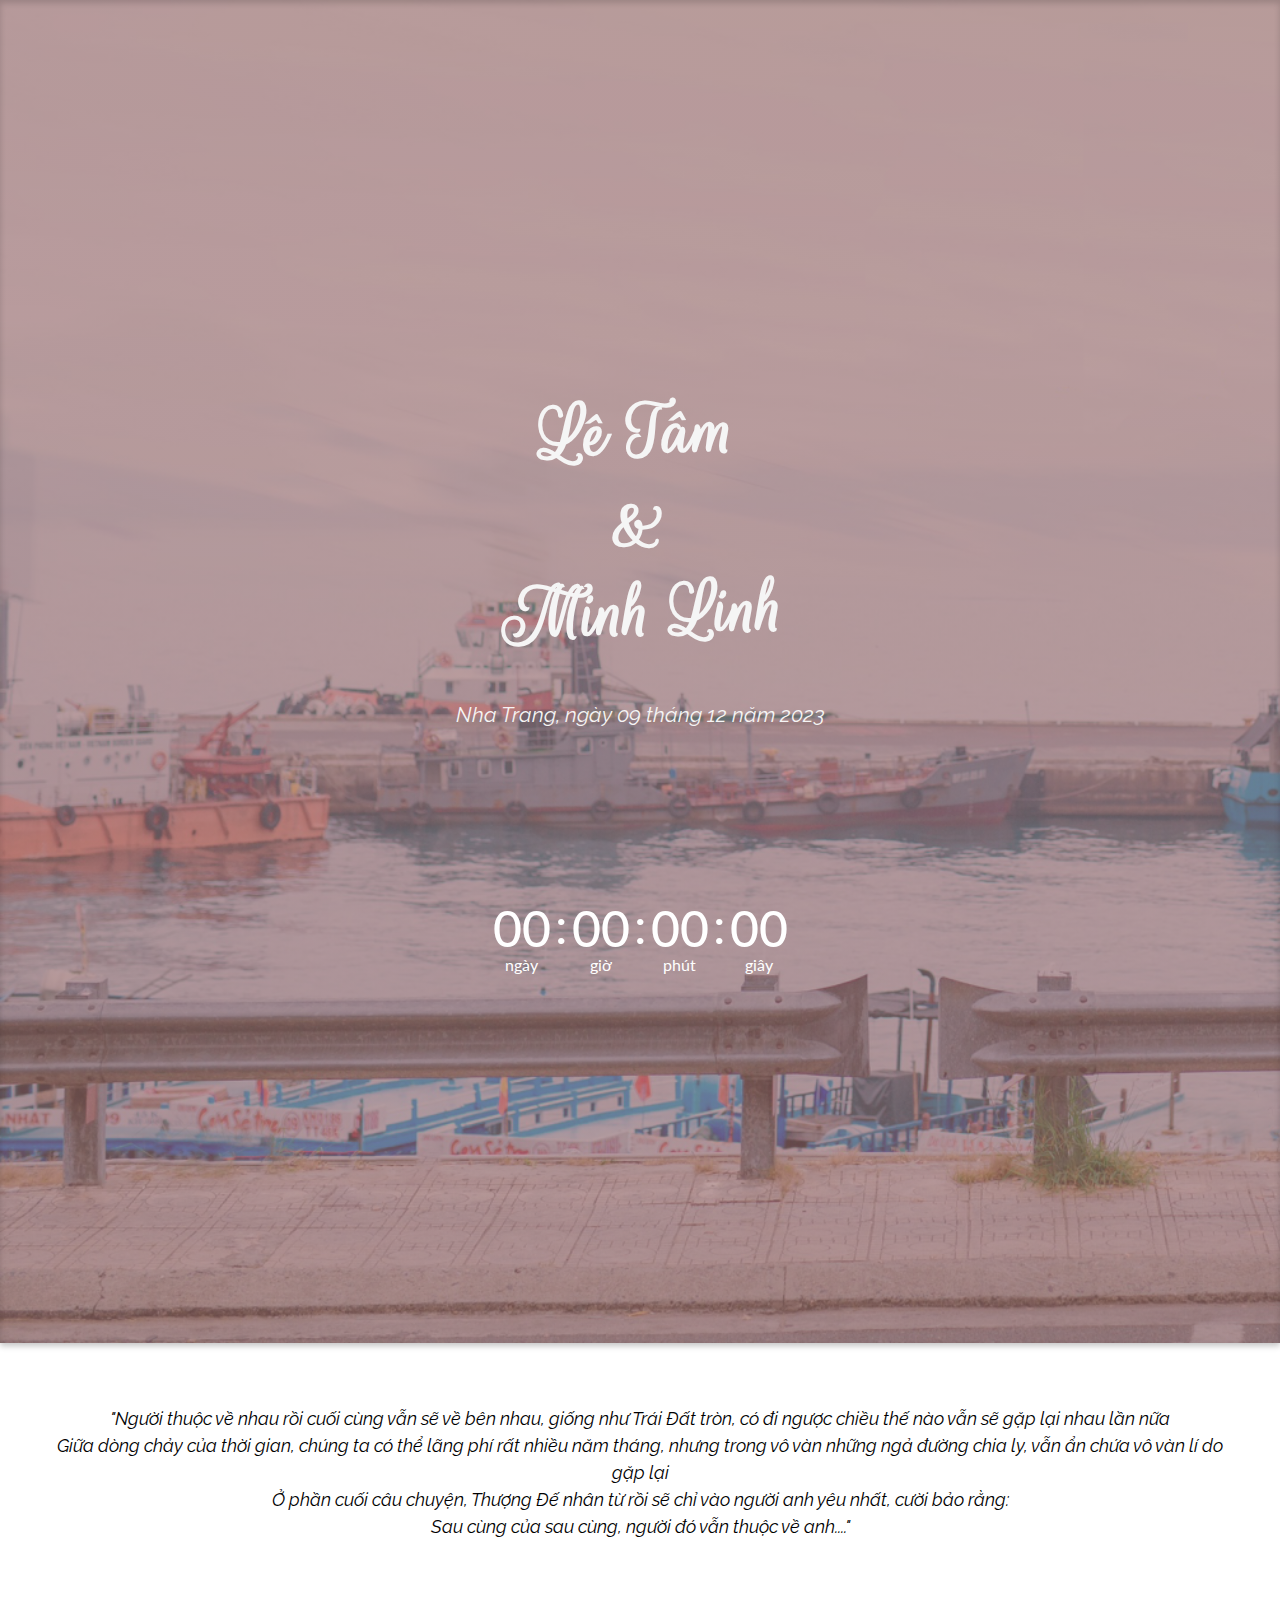
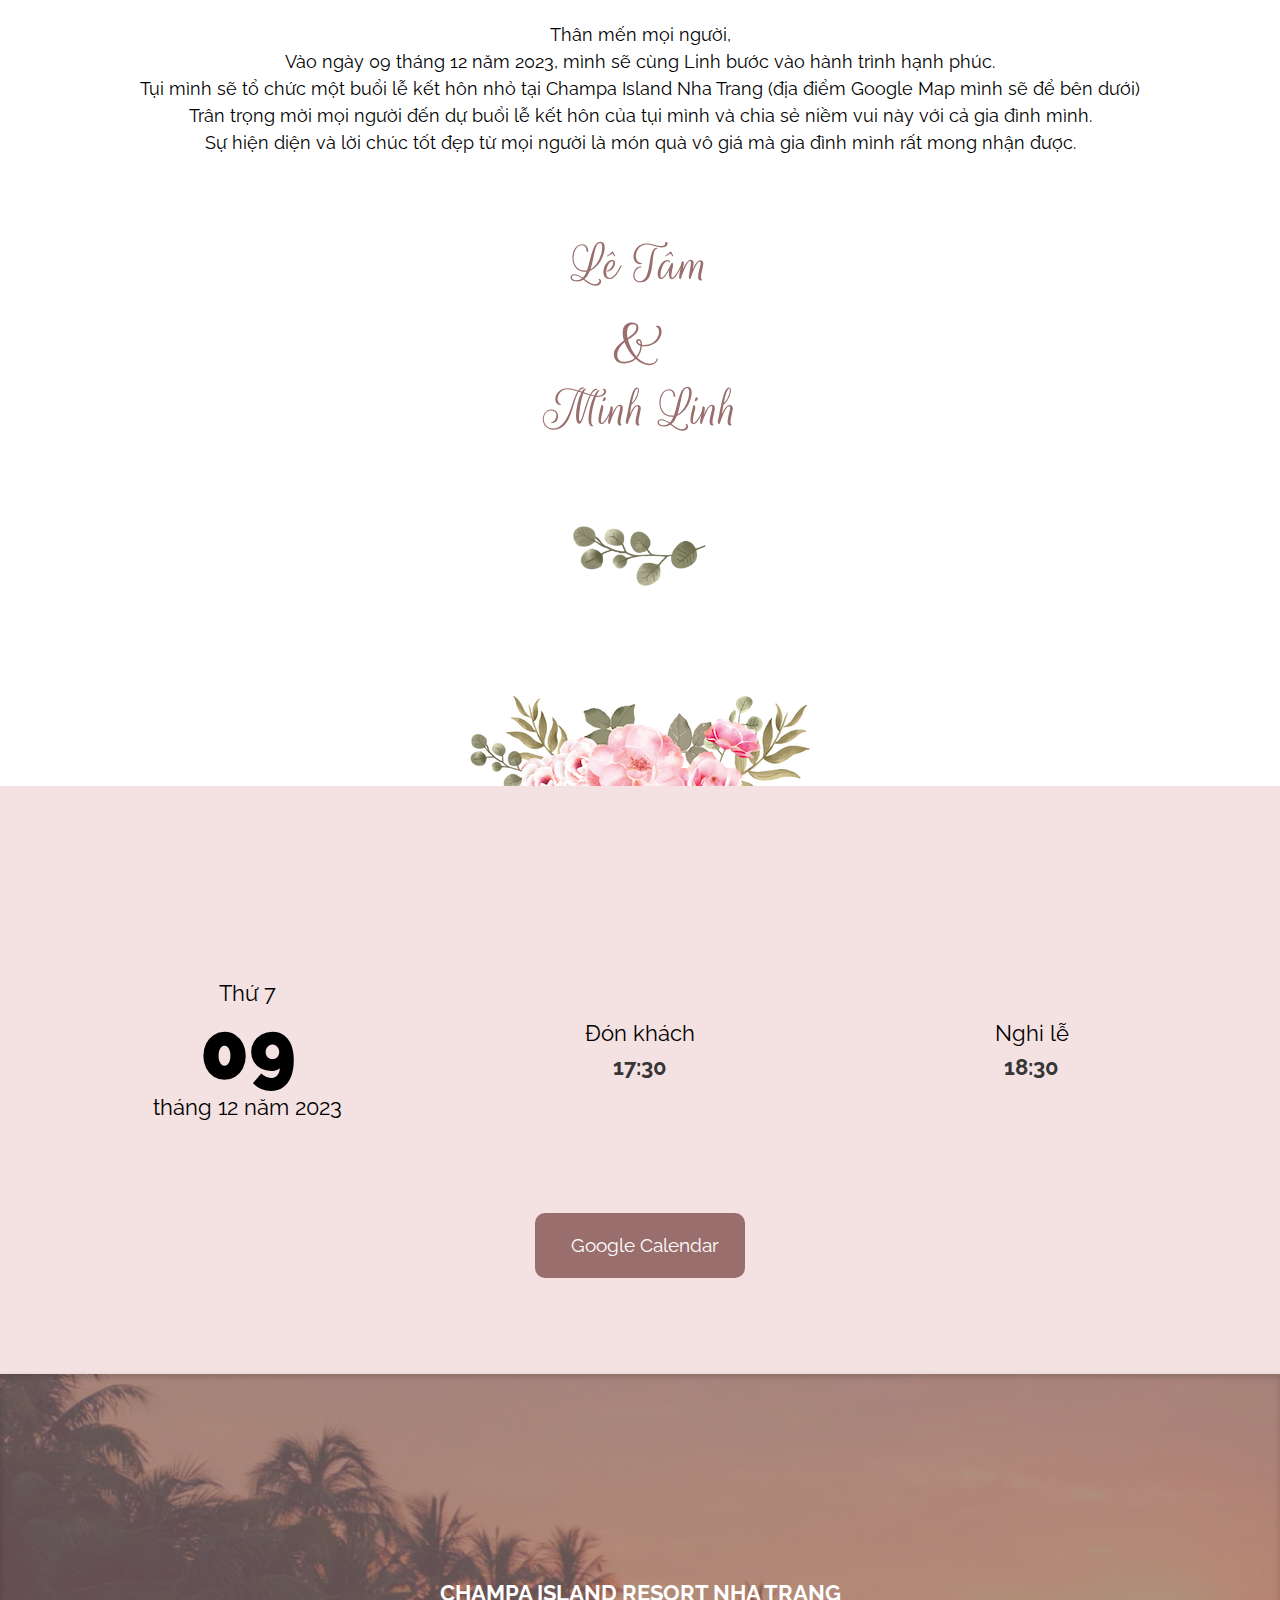
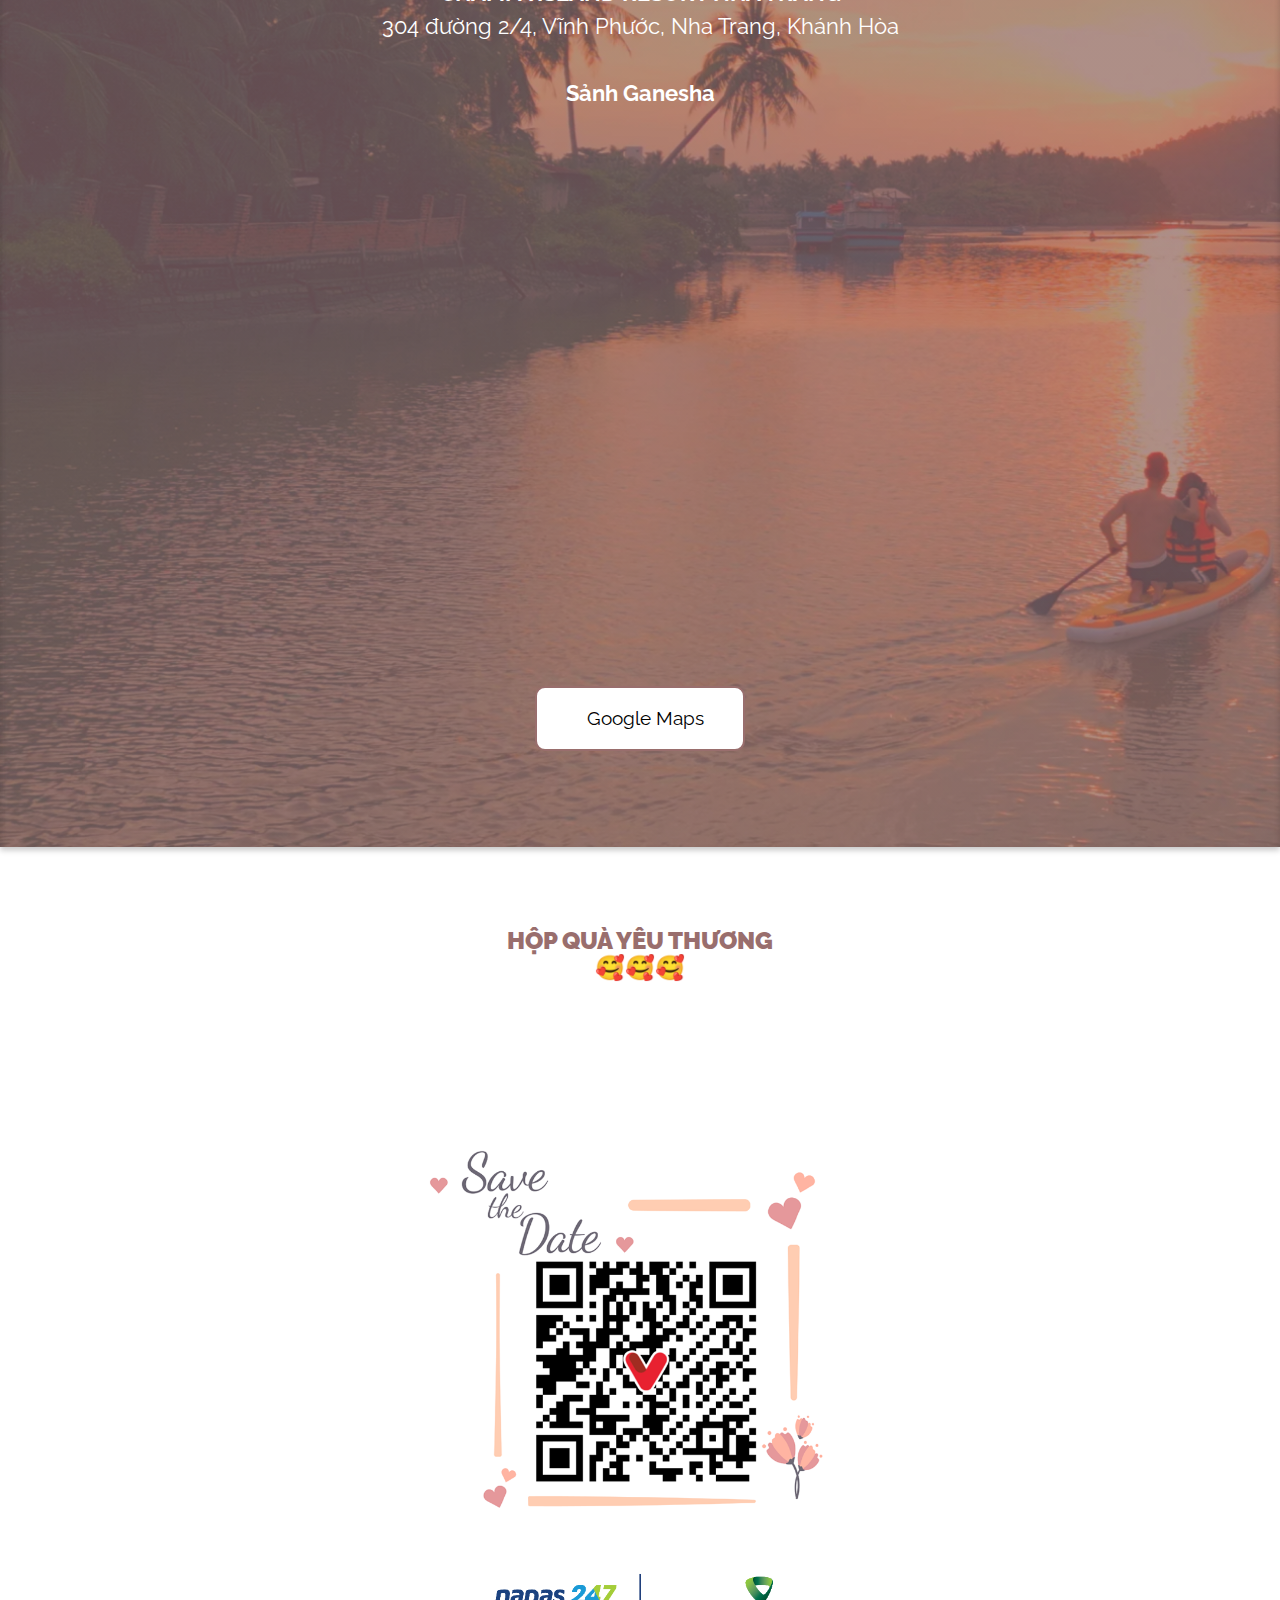
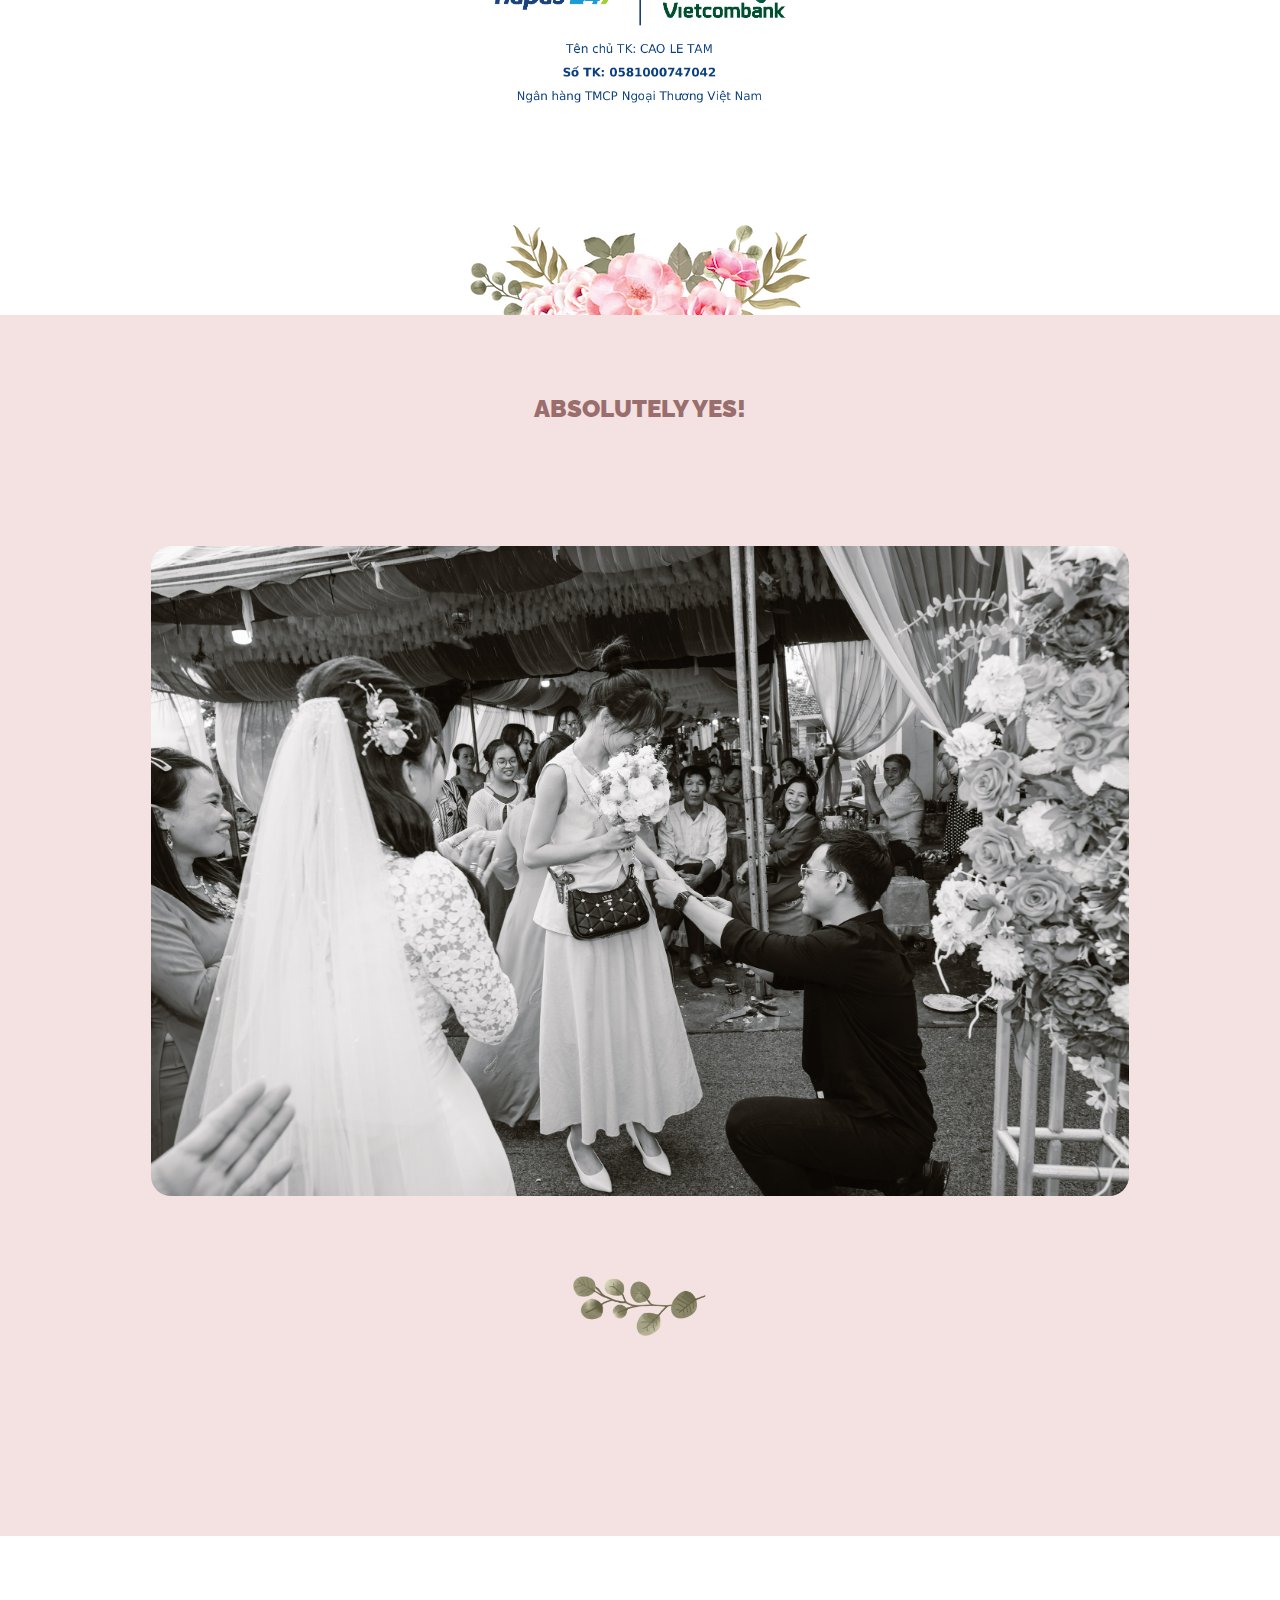
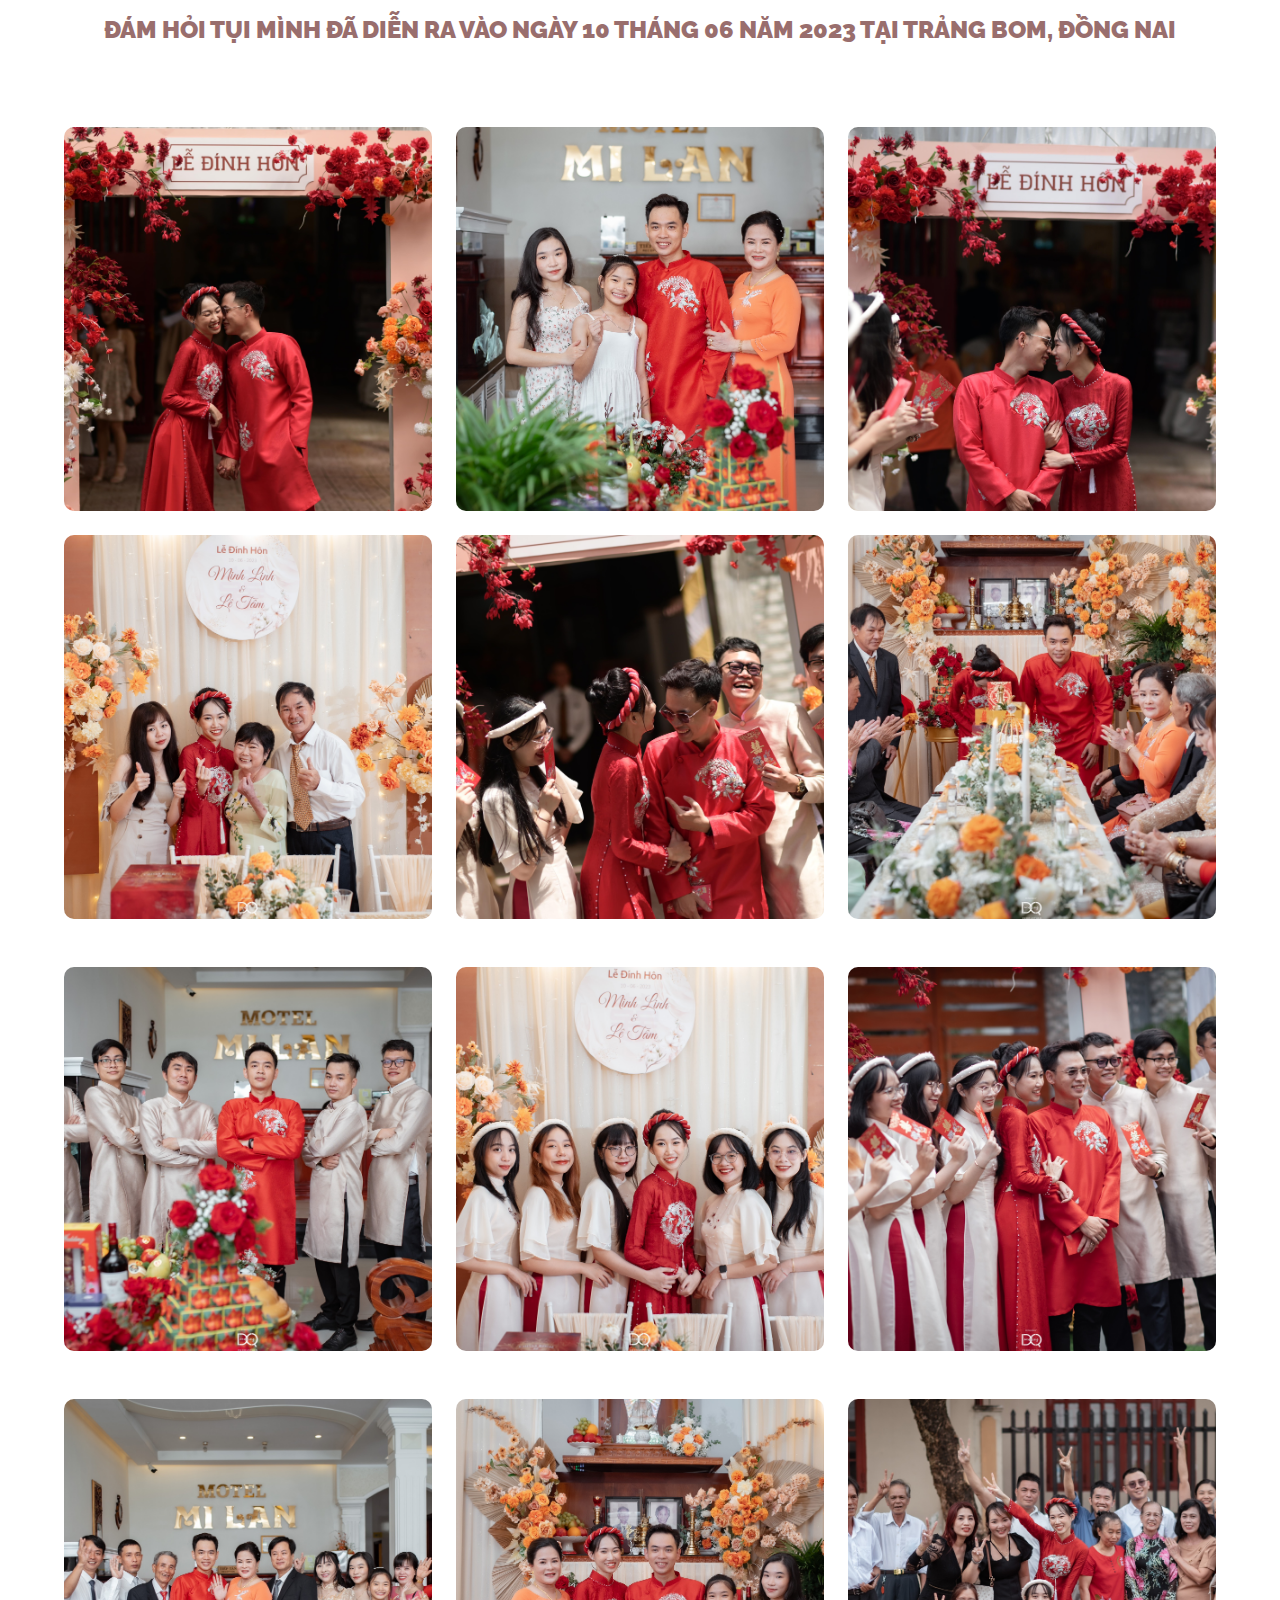
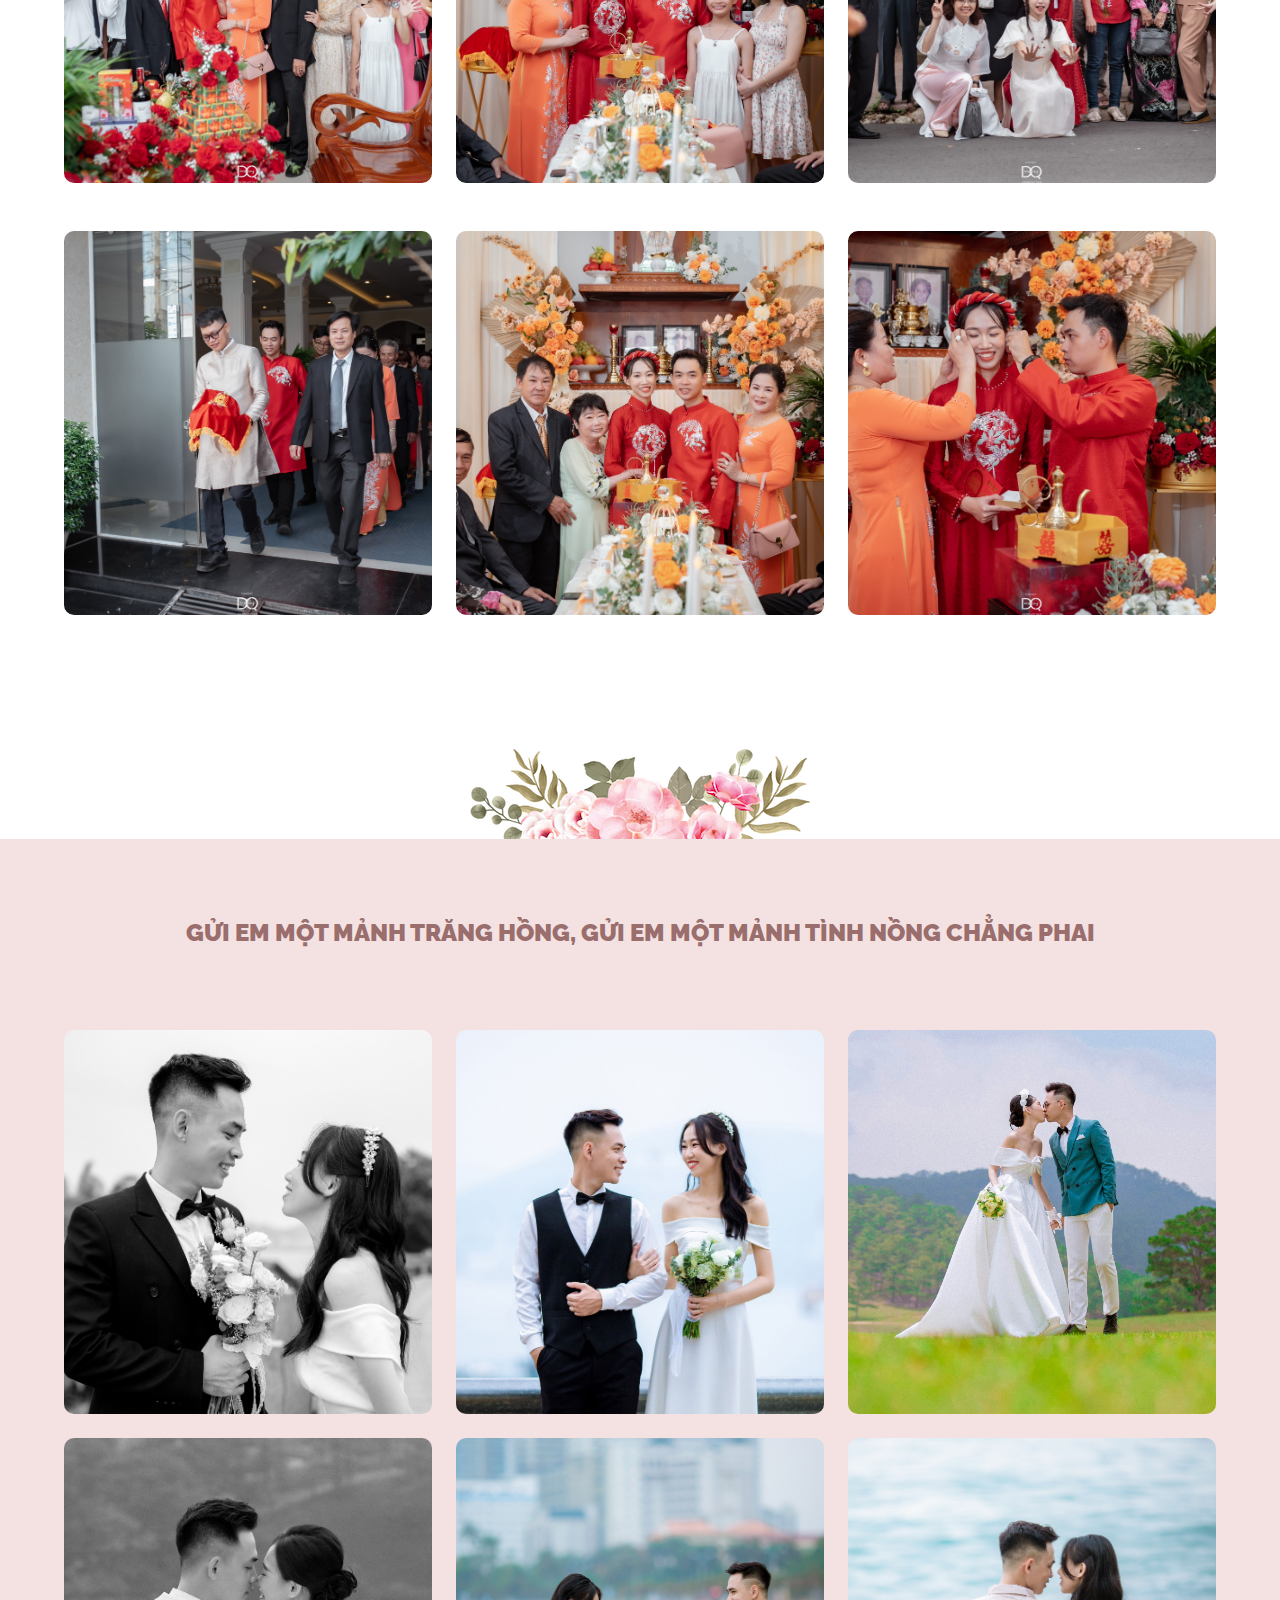
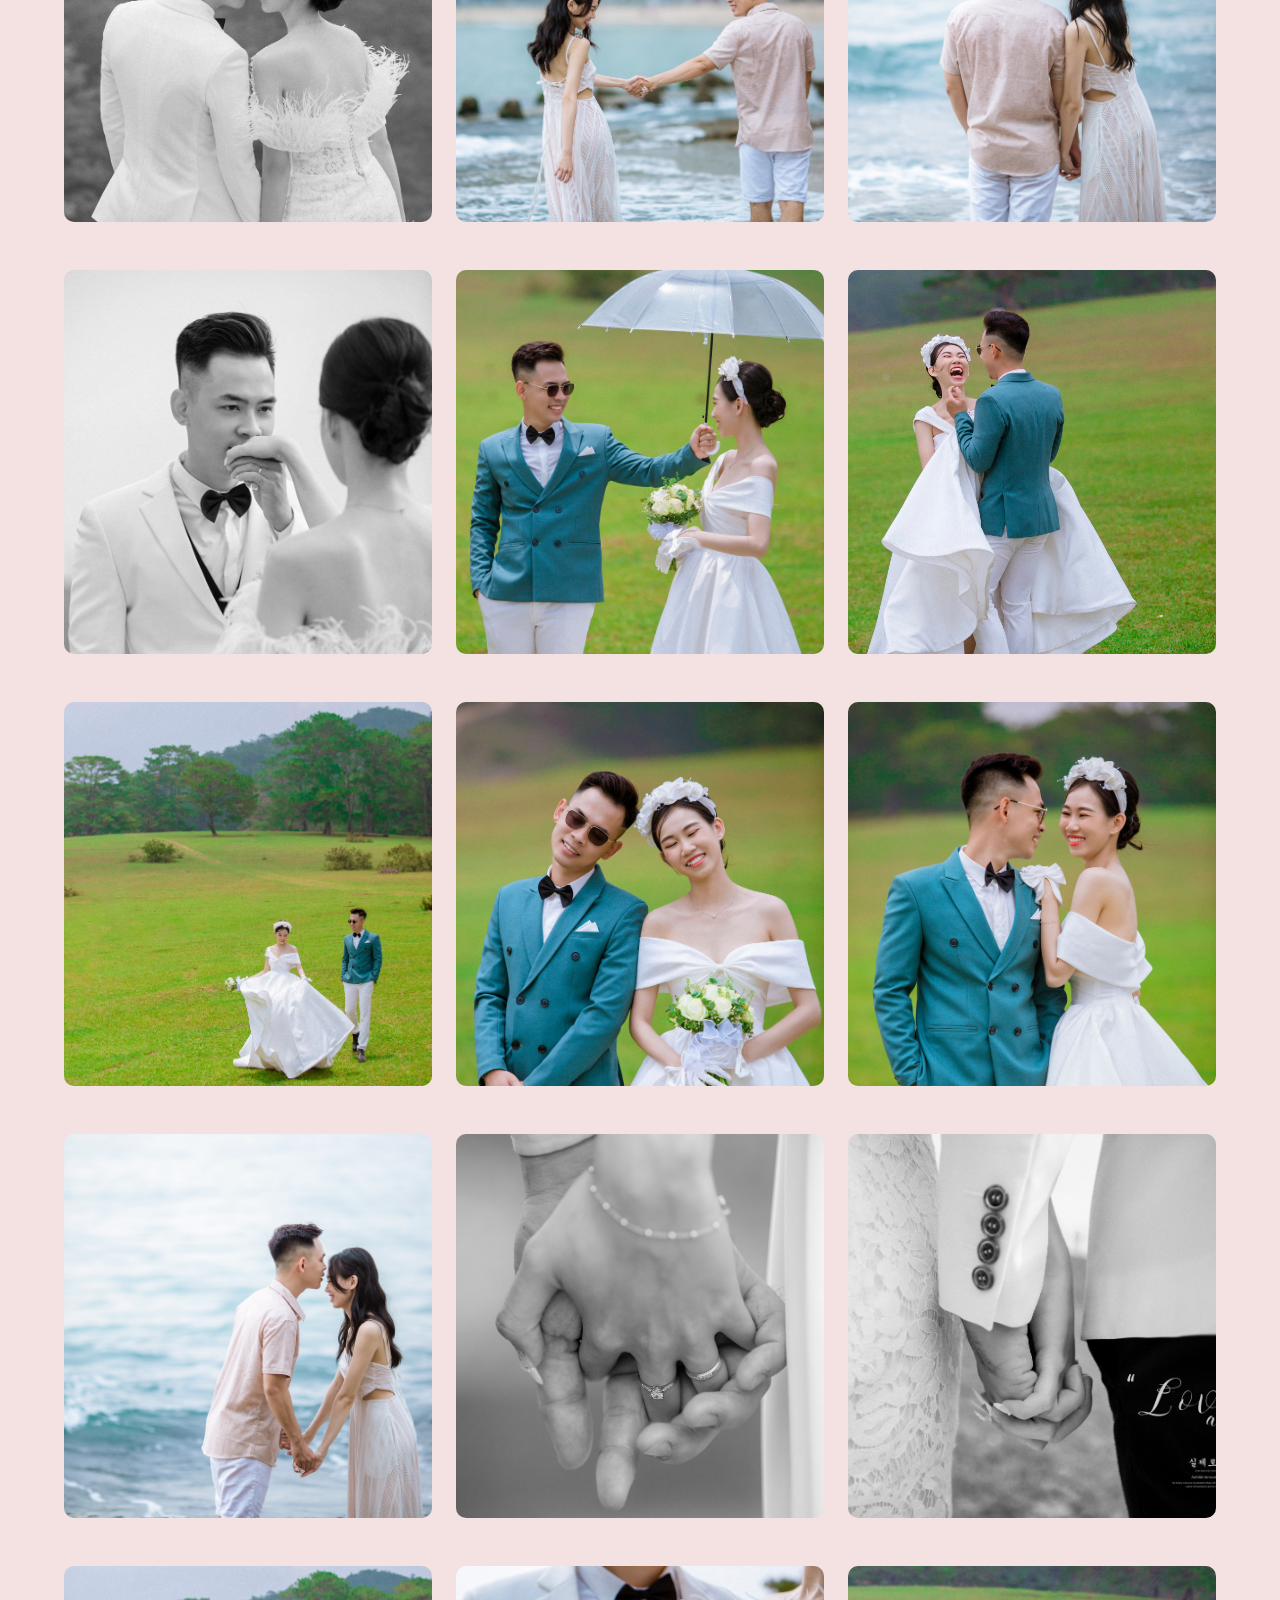
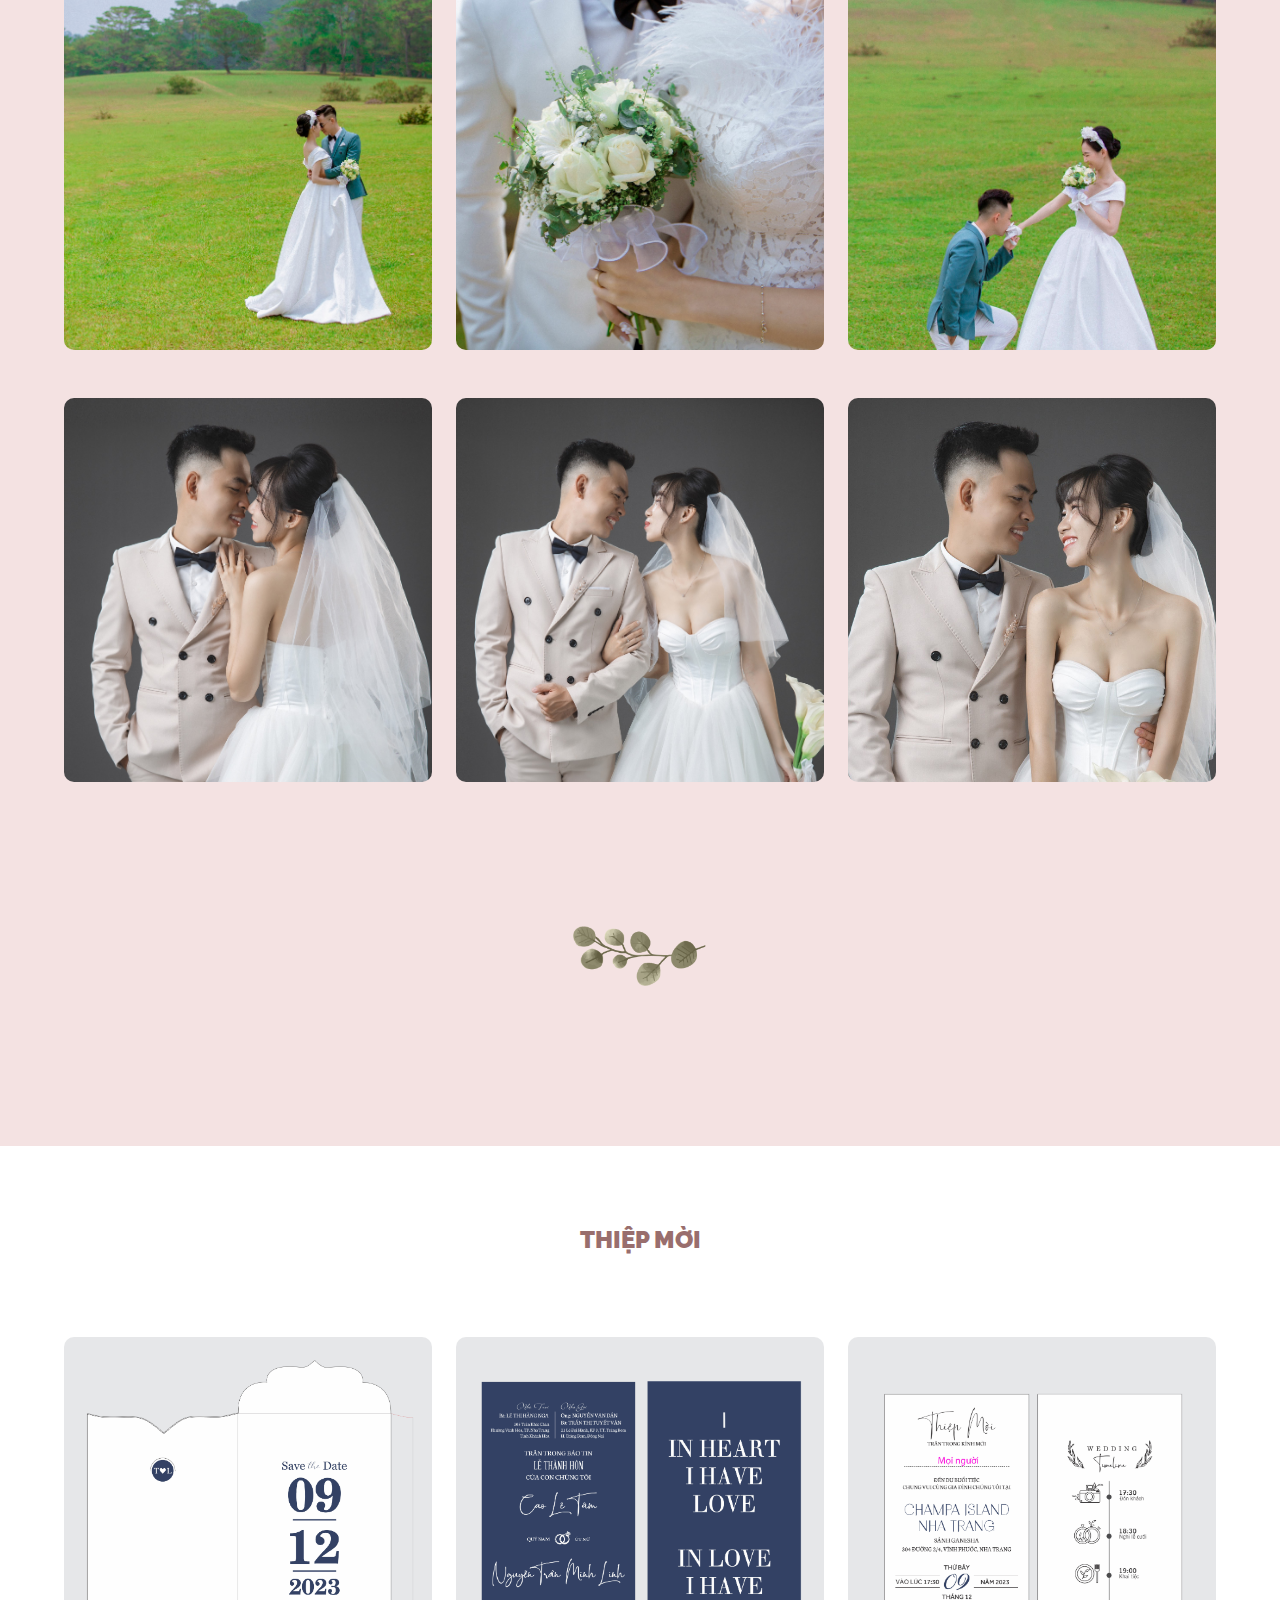
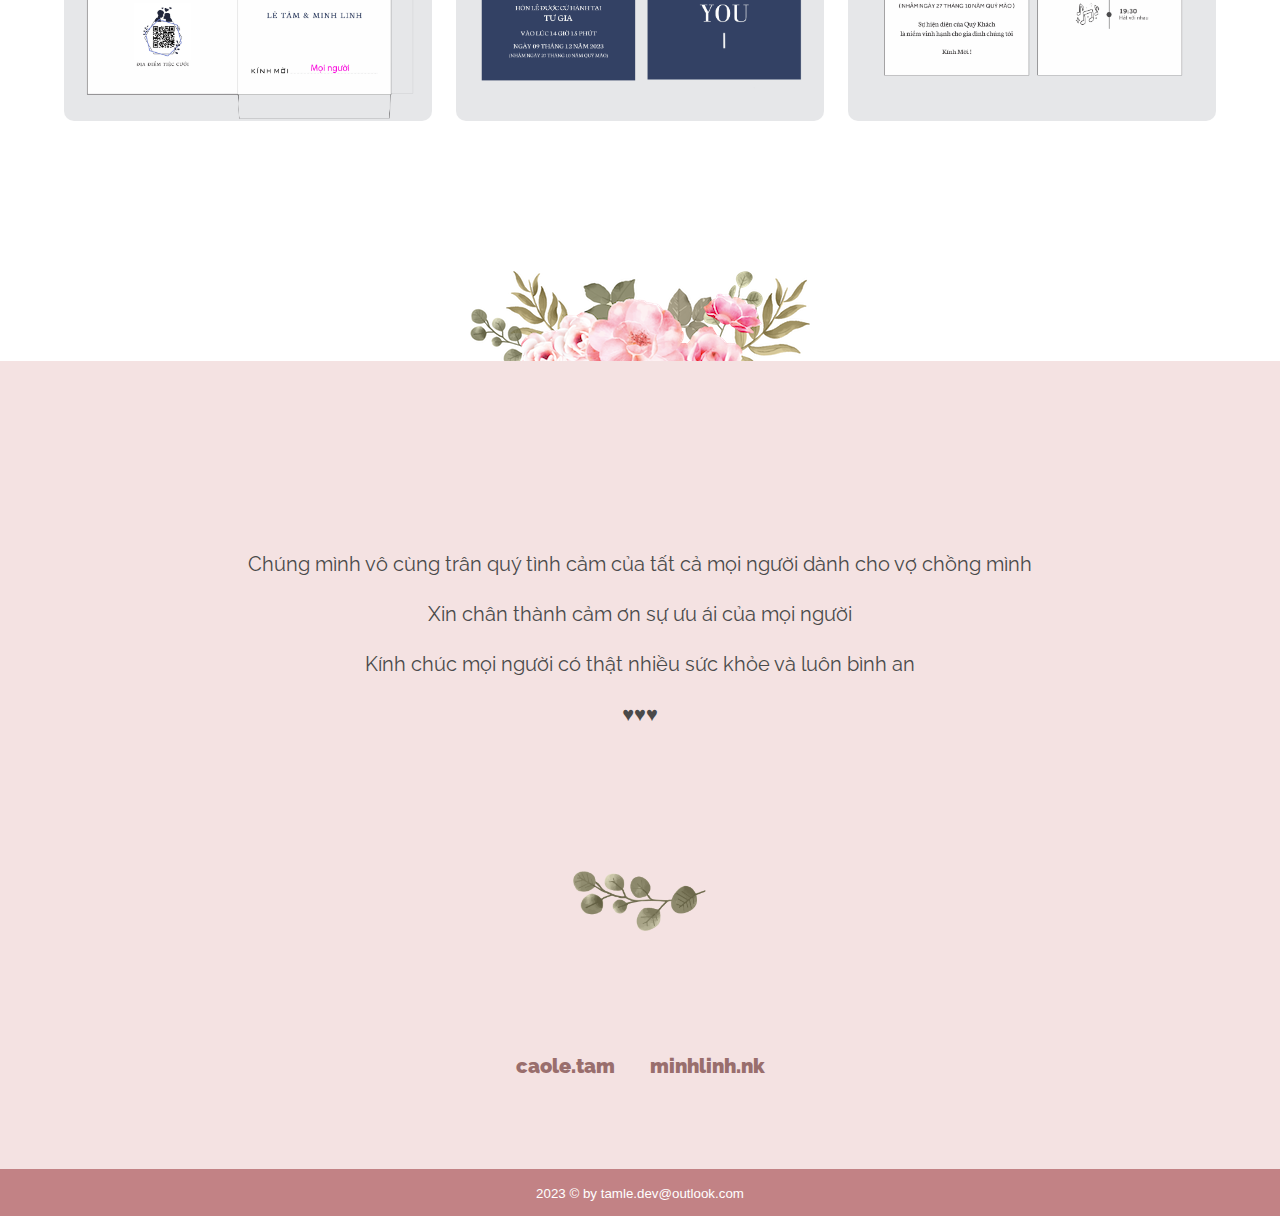
<file: index.html>
<!DOCTYPE html>
<html lang="en">
  <head>
    <meta charset="utf-8" />
    <meta name="theme-color" content="#BC8887" />
    <meta http-equiv="X-UA-Compatible" content="IE=edge" />
    <meta name="viewport" content="width=device-width, initial-scale=1" />
    <title>Lê Tâm & Minh Linh</title>
    <meta property="og:title" content="Lê Tâm & Minh Linh - Nha Trang, 09 December 2023">
    <meta property="og:description" content="Lê Tâm & Minh Linh - Nha Trang, 09 December 2023 - Champa Island Resort">
    <meta property="og:locale" content="id_ID" />
    <meta name="twitter:card" content="summary_large_image">
    <link rel="stylesheet" href="css/bulma.min.css" />
    <link rel="stylesheet" href="css/bulma-tooltip.min.css" />
    <link rel="stylesheet" type="text/css" href="css/custom.css" />
    <link rel="stylesheet" type="text/css" href="css/jquery.countdown.css" />
    <script src="js/2828f7885a.js" integrity="sha384-WAsFbnLEQcpCk8lM1UTWesAf5rGTCvb2Y+8LvyjAAcxK1c3s5c0L+SYOgxvc6PWG" crossorigin="anonymous"></script>
    <script type="text/javascript" src="https://ajax.googleapis.com/ajax/libs/jquery/1.9.1/jquery.min.js"></script>
    <script src="js/jquery.coundown.js"></script>
    <link rel="icon" type="image/png" href="image/favicon.png" />
    <!-- Google tag (gtag.js) -->
    <script async src="https://www.googletagmanager.com/gtag/js?id=G-0M9SXZF4S7"></script>
    <script>
      window.dataLayer = window.dataLayer || [];
      function gtag(){dataLayer.push(arguments);}
      gtag('js', new Date());

      gtag('config', 'G-0M9SXZF4S7');
    </script>
    <script async defer src="https://buttons.github.io/buttons.js"></script>
  </head>
  <body>
    <div class="preloader-wrapper">
      <div class="preloader">
        <img src="image/favicon.png" alt="Flower" />
      </div>
    </div>
    <div class="header-wrapper" id="home">
      <section class="hero is-large">
        <div class="hero-body">
          <div class="container has-text-centered">
            <h1 class="subtitle">&nbsp;</h1>
            <h2 class="title">Lê Tâm<br/> & <br/>Minh Linh</h2>
            <h4 class="subtitle tempatwaktu">
              <i>Nha Trang, ngày 09 tháng 12 năm 2023</i>
            </h4>
            <h1 class="subtitle">&nbsp;</h1>
          </div>
          <div>
            <ul id="countdown">
              <li>
                <span class="days">00</span>
                <p class="days_text">ngày</p>
              </li>
              <li class="separator">:</li>
              <li>
                <span class="hours">00</span>
                <p class="hours_text">giờ</p>
              </li>
              <li class="separator">:</li>
              <li>
                <span class="minutes">00</span>
                <p class="minutes_text">phút</p>
              </li>
              <li class="separator">:</li>
              <li>
                <span class="seconds">00</span>
                <p class="seconds_text">giây</p>
              </li>
            </ul>
            <div class="spasi"></div>
            <script type="text/javascript">
              var now = new Date();
              var day = now.getDate();
              var month = now.getMonth() + 1;
              var year = now.getFullYear() + 1;
              var nextyear = month + '/' + day + '/' + year + ' 07:07:07';
              var harih = '12/09/2023 18:30:00';
              $('#countdown').countdown({
                date: harih,
                offset: +7,
                day: 'ngày',
                days: 'ngày',
                hour: 'giờ',
                hours: 'giờ',
                minute: 'phút',
                minutes: 'phút',
                second: 'giây',
                seconds: 'giây'
              }, function() {});
            </script>
          </div>
          <br />
          <br />
        </div>
      </section>
    </div>
    <div class="main-content">
      <section class="section-light no-padding-top regular-section has-text-centered has-vertically-aligned-content" id="regular-section">
        <p class="bodytext" data-aos="fade-up" data-aos-easing="linear">
          <i>"Người thuộc về nhau rồi cuối cùng vẫn sẽ về bên nhau, giống như Trái Đất tròn, có đi ngược chiều thế nào vẫn sẽ gặp lại nhau lần nữa <br /> Giữa dòng chảy của thời gian, chúng ta có thể lãng phí rất nhiều năm tháng, nhưng trong vô vàn những ngả đường chia ly, vẫn ẩn chứa vô vàn lí do gặp lại <br /> Ở phần cuối câu chuyện, Thượng Đế nhân từ rồi sẽ chỉ vào người anh yêu nhất, cười bảo rằng: <br /> Sau cùng của sau cùng, người đó vẫn thuộc về anh...." </i>
          <br />
          <br />
          <br />
          <br />Thân mến mọi người, <br />Vào ngày 09 tháng 12 năm 2023, mình sẽ cùng Linh bước vào hành trình hạnh phúc. <br /> Tụi mình sẽ tổ chức một buổi lễ kết hôn nhỏ tại Champa Island Nha Trang (địa điểm Google Map mình sẽ để bên dưới) <br /> Trân trọng mời mọi người đến dự buổi lễ kết hôn của tụi mình và chia sẻ niềm vui này với cả gia đình mình. <br /> Sự hiện diện và lời chúc tốt đẹp từ mọi người là món quà vô giá mà gia đình mình rất mong nhận được.
        </p>
        <span class="space40px"></span>
        <span class="space40px"></span>
        <div data-aos="fade-up" data-aos-easing="linear">
          <div class="nama-lengkap"> Lê Tâm </div>
          <div class="ampersand">&</div>
          <div class="nama-lengkap"> Minh Linh </div>
        </div>
        <span class="space40px"></span>
        <div data-aos="fade-up" data-aos-easing="linear">
          <img src="image/divider-leaves.png" class="divider has-text-centered" alt="~~~">
        </div>
        <span class="space40px"></span>
        <span class="space40px"></span>
      </section>
      <section class="section-dark" id="Waktu">
        <div class="container">
          <div class="column is-12 regular-section" data-aos="fade-up" data-aos-easing="linear">
            <h1 class="title has-text-centered section-title">&nbsp;</h1>
          </div>
          <div class="columns is-multiline" data-aos="fade-up" data-aos-easing="linear">
            <div class="column is-4 has-vertically-aligned-content">
              <p class="is-larger has-text-centered">
              <div class="waktu tanggal-hari has-text-centered">Thứ 7</div>
              <div class="waktu tanggal-angka has-text-centered">09</div>
              <div class="waktu tanggal-bulan has-text-centered">tháng 12 năm 2023</div>
              </p>
            </div>
            <div class="column is-4 has-vertically-aligned-content">
              <p class="waktu is-larger has-text-centered">Đón khách<br>
                <strong>17:30</strong>
              </p>
            </div>
            <div class="column is-4 has-vertically-aligned-content">
              <h1 class="waktu is-larger has-text-centered">Nghi lễ<br>
                <strong>18:30</strong>
              </h1>
            </div>
          </div>
        </div>
        <div class="space40px"></div>
        <div class="main-content has-text-centered" data-aos="fade-up" data-aos-easing="linear">
          <a href="https://calendar.google.com/calendar/event?action=TEMPLATE&tmeid=NGhyaGUzMWllb2Q2ZXI3MHIyNTdpYmU0aDcgY2FvbGV0YW1jYW9sZXRhbUBt&tmsrc=caoletamcaoletam%40gmail.com" target="_blank" class="button has-tooltip btn-cta" data-tooltip="Add to Calendar" target="_blank" data-aos="zoom-in">
            <i class="far fa-calendar-plus"></i> &nbsp;&nbsp;Google Calendar </a>
        </div>
      </section>
      <section class="section-darker google-map" id="lokasi">
        <div class="container">
          <div class="column is-12 regular-section" data-aos="fade-up" data-aos-easing="linear">
            <h1 class="title has-text-centered section-title">&nbsp;</h1>
            <p class="tempat is-larger has-text-centered">
              <b>CHAMPA ISLAND RESORT NHA TRANG</b>
              <br>
              304 đường 2/4, Vĩnh Phước, Nha Trang, Khánh Hòa
              <br>
              <br>
              <b>Sảnh Ganesha</b>
              <br>
            </p>
          </div>
          <div class="section-map" data-aos="fade-up" data-aos-easing="linear">
            <iframe src="https://www.google.com/maps/embed?pb=!1m18!1m12!1m3!1d3898.768287659877!2d109.18945347658237!3d12.26395378799015!2m3!1f0!2f0!3f0!3m2!1i1024!2i768!4f13.1!3m3!1m2!1s0x3170678bc89ad369%3A0x7c16b00c1dcbfb3f!2sChampa%20Island%20Nha%20Trang%20-%20Resort%20Hotel%20%26%20Spa!5e0!3m2!1svi!2s!4v1701169202080!5m2!1svi!2s" width="100%" height="450" frameborder="0" style="border:0; border-radius: 15px;" allowfullscreen=""></iframe>
          </div>
          <div class="space40px"></div>
          <div class="has-text-centered" data-aos="fade-up" data-aos-easing="linear">
            <a href="https://maps.app.goo.gl/RpWY6WekgxygcwTo8" class="button btn-cta" style="color: black; background-color: white;" target="_blank" data-aos="zoom-in">
              <i class="far fa-directions"></i> &nbsp;&nbsp;Google Maps </a>
          </div>
        </div>
      </section>
      <section class="section-light regular-section is-fullheight" id="tentang-sherly-daeng">
        <div class="container">
          <div class="columns is-multiline">
            <div class="column has-text-centered is-12 prolog">
              <h1 class="title has-text-centered section-title" data-aos="fade-up" data-aos-easing="linear">Hộp quà yêu thương<br/>🥰🥰🥰</h1>
              <div class="space40px"></div>
              <div data-aos="fade-up" data-aos-easing="linear">
                <img src="image/qr/groom.png" class="qr has-vertically-align" alt="~~~">
              </div>
              <div class="space40px"></div>
              <div class="space40px"></div>
            </div>
          </div>
      </section>
      <section class="section-dark regular-section is-fullheight" id="tentang-sherly-daeng">
        <div class="container">
          <div class="columns is-multiline">
            <div class="column has-text-centered is-12 prolog">
              <h1 class="title has-text-centered section-title" data-aos="fade-up" data-aos-easing="linear">Absolutely Yes!</h1>
              <div class="space40px"></div>
              <div data-aos="fade-up" data-aos-easing="linear">
                <img src="image/will-you-marry-me.jpg" class="will-you-marry-me has-vertically-align" alt="~~~">
              </div>
              <div class="space40px"></div>
              <div data-aos="fade-up" data-aos-easing="linear">
                <img src="image/divider-leaves.png" class="divider has-vertically-align" alt="~~~">
              </div>
              <div class="space40px"></div>
              <div class="space40px"></div>
            </div>
          </div>
        </div>
      </section>
      <section class="section-light" id="Waktu">
        <div class="container">
          <div class="columns is-multiline">
            <div class="column has-text-centered is-12 prolog">
              <h1 class="title has-text-centered section-title" data-aos="fade-up" data-aos-easing="linear">Đám hỏi tụi mình đã diễn ra vào ngày 10 tháng 06 năm 2023 tại Trảng Bom, Đồng Nai</h1>
              <div class=" tile">
                <div class="tile is-ancestor">
                  <div class="tile is-parent">
                    <article class="tile is-child foto1 notification foto1" data-aos="fade-up" data-aos-easing="linear"></article>
                  </div>
                  <div class="tile is-parent">
                    <article class="tile is-child notification foto2" data-aos="fade-up" data-aos-easing="linear"></article>
                  </div>
                  <div class="tile is-parent">
                    <article class="tile is-child notification foto3" data-aos="fade-up" data-aos-easing="linear"></article>
                  </div>
                </div>
              </div>
              <div class="space24px"></div>
              <div class="tile is-ancestor">
                <div class="tile is-parent">
                  <article class="tile is-child notification foto4" data-aos="fade-up" data-aos-easing="linear"></article>
                </div>
                <div class="tile is-parent">
                  <article class="tile is-child notification foto5" data-aos="fade-up" data-aos-easing="linear"></article>
                </div>
                <div class="tile is-parent">
                  <article class="tile is-child notification foto6" data-aos="fade-up" data-aos-easing="linear"></article>
                </div>
              </div>
              <div class="space24px"></div>
              <div class="tile is-ancestor">
                <div class="tile is-parent">
                  <article class="tile is-child notification foto7" data-aos="fade-up" data-aos-easing="linear"></article>
                </div>
                <div class="tile is-parent">
                  <article class="tile is-child notification foto8" data-aos="fade-up" data-aos-easing="linear"></article>
                </div>
                <div class="tile is-parent">
                  <article class="tile is-child notification foto9" data-aos="fade-up" data-aos-easing="linear"></article>
                </div>
              </div>
              <div class="space24px"></div>
              <div class="tile is-ancestor">
                <div class="tile is-parent">
                  <article class="tile is-child notification foto10" data-aos="fade-up" data-aos-easing="linear"></article>
                </div>
                <div class="tile is-parent">
                  <article class="tile is-child notification foto11" data-aos="fade-up" data-aos-easing="linear"></article>
                </div>
                <div class="tile is-parent">
                  <article class="tile is-child notification foto12" data-aos="fade-up" data-aos-easing="linear"></article>
                </div>
              </div>
              <div class="space24px"></div>
              <div class="tile is-ancestor">
                <div class="tile is-parent">
                  <article class="tile is-child notification foto13" data-aos="fade-up" data-aos-easing="linear"></article>
                </div>
                <div class="tile is-parent">
                  <article class="tile is-child notification foto14" data-aos="fade-up" data-aos-easing="linear"></article>
                </div>
                <div class="tile is-parent">
                  <article class="tile is-child notification foto15" data-aos="fade-up" data-aos-easing="linear"></article>
                </div>
              </div>
              <div class="space40px"></div>
              <div class="space40px"></div>
              <div class="space40px"></div>
            </div>
          </div>
        </div>
      </section>
      <section class="section-dark regular-section is-fullheight" id="tentang-sherly-daeng">
        <div class="container">
          <div class="columns is-multiline">
            <div class="column has-text-centered is-12 prolog">
              <h1 class="title has-text-centered section-title" data-aos="fade-up" data-aos-easing="linear">
                Gửi em một mảnh trăng hồng, gửi em một mảnh tình nồng chẳng phai
              </h1>
              <div class=" tile">
                <div class="tile is-ancestor">
                  <div class="tile is-parent">
                    <article class="tile is-child notification wedding-foto1" data-aos="fade-up" data-aos-easing="linear">
                      <!-- <div class="content"><p class="title-foto">November 2018</p><p class="subtitle-foto">
                  Pertama kali saling kenal di <a href="https://cashbac.com" target="_blank">Cashbac</a></p></div> -->
                    </article>
                  </div>
                  <div class="tile is-parent">
                    <article class="tile is-child notification wedding-foto2" data-aos="fade-up" data-aos-easing="linear"></article>
                  </div>
                  <div class="tile is-parent">
                    <article class="tile is-child notification wedding-foto3" data-aos="fade-up" data-aos-easing="linear"></article>
                  </div>
                </div>
              </div>
              <div class="space24px"></div>
              <div class="tile is-ancestor">
                <div class="tile is-parent">
                  <article class="tile is-child notification wedding-foto4" data-aos="fade-up" data-aos-easing="linear"></article>
                </div>
                <div class="tile is-parent">
                  <article class="tile is-child notification wedding-foto5" data-aos="fade-up" data-aos-easing="linear"></article>
                </div>
                <div class="tile is-parent">
                  <article class="tile is-child notification wedding-foto6" data-aos="fade-up" data-aos-easing="linear"></article>
                </div>
              </div>
              <div class="space24px"></div>
              <div class="tile is-ancestor">
                <div class="tile is-parent">
                  <article class="tile is-child notification wedding-foto7" data-aos="fade-up" data-aos-easing="linear"></article>
                </div>
                <div class="tile is-parent">
                  <article class="tile is-child notification wedding-foto8" data-aos="fade-up" data-aos-easing="linear"></article>
                </div>
                <div class="tile is-parent">
                  <article class="tile is-child notification wedding-foto9" data-aos="fade-up" data-aos-easing="linear"></article>
                </div>
              </div>
              <div class="space24px"></div>
              <div class="tile is-ancestor">
                <div class="tile is-parent">
                  <article class="tile is-child notification wedding-foto10" data-aos="fade-up" data-aos-easing="linear"></article>
                </div>
                <div class="tile is-parent">
                  <article class="tile is-child notification wedding-foto11" data-aos="fade-up" data-aos-easing="linear"></article>
                </div>
                <div class="tile is-parent">
                  <article class="tile is-child notification wedding-foto12" data-aos="fade-up" data-aos-easing="linear"></article>
                </div>
              </div>
              <div class="space24px"></div>
              <div class="tile is-ancestor">
                <div class="tile is-parent">
                  <article class="tile is-child notification wedding-foto13" data-aos="fade-up" data-aos-easing="linear"></article>
                </div>
                <div class="tile is-parent">
                  <article class="tile is-child notification wedding-foto14" data-aos="fade-up" data-aos-easing="linear"></article>
                </div>
                <div class="tile is-parent">
                  <article class="tile is-child notification wedding-foto15" data-aos="fade-up" data-aos-easing="linear"></article>
                </div>
              </div>
              <div class="space24px"></div>
              <div class="tile is-ancestor">
                <div class="tile is-parent">
                  <article class="tile is-child notification wedding-foto16" data-aos="fade-up" data-aos-easing="linear"></article>
                </div>
                <div class="tile is-parent">
                  <article class="tile is-child notification wedding-foto17" data-aos="fade-up" data-aos-easing="linear"></article>
                </div>
                <div class="tile is-parent">
                  <article class="tile is-child notification wedding-foto18" data-aos="fade-up" data-aos-easing="linear"></article>
                </div>
              </div>
              <div class="space24px"></div>
              <div class="tile is-ancestor">
                <div class="tile is-parent">
                  <article class="tile is-child notification wedding-foto19" data-aos="fade-up" data-aos-easing="linear"></article>
                </div>
                <div class="tile is-parent">
                  <article class="tile is-child notification wedding-foto20" data-aos="fade-up" data-aos-easing="linear"></article>
                </div>
                <div class="tile is-parent">
                  <article class="tile is-child notification wedding-foto21" data-aos="fade-up" data-aos-easing="linear"></article>
                </div>
              </div>
              <div class="space40px"></div>
              <div class="space40px"></div>
              <div data-aos="fade-up" data-aos-easing="linear">
                <img src="image/divider-leaves.png" class="divider has-text-centered" alt="~~~">
              </div>
              <div class="space40px"></div>
            </div>
          </div>
        </div>
      </section>
      <section class="section-light">
        <div class="container">
          <div class="columns is-multiline">
            <div class="column has-text-centered is-12 prolog">
              <h1 class="title has-text-centered section-title" data-aos="fade-up" data-aos-easing="linear">
                THIỆP MỜI
              </h1>
              <div class=" tile">
                <div class="tile is-ancestor">
                  <div class="tile is-parent">
                    <article class="tile is-child notification invitation-foto1" data-aos="fade-up" data-aos-easing="linear">
                    </article>
                  </div>
                  <div class="tile is-parent">
                    <article class="tile is-child notification invitation-foto2" data-aos="fade-up" data-aos-easing="linear"></article>
                  </div>
                  <div class="tile is-parent">
                    <article class="tile is-child notification invitation-foto3" data-aos="fade-up" data-aos-easing="linear"></article>
                  </div>
                </div>
              </div>
              <div class="space40px"></div>
              <div class="space40px"></div>
              <div class="space40px"></div>
              <div class="space40px"></div>
            </div>
          </div>
        </div>
      </section>
      <section class="section-dark contact" id="rsvp">
        <div class="container">
          <div class="columns is-multiline">
            <div class="column is-12 prolog">
              <h1 class="title has-text-centered section-title" data-aos="fade-up" data-aos-easing="linear">&nbsp;</h1>
            </div>
            <div class="column is-12 prolog has-text-centered" data-aos="fade-up" data-aos-easing="linear">
              <p class="h2 subtitle"> Chúng mình vô cùng trân quý tình cảm của tất cả mọi người dành cho vợ chồng mình<br>
                <br> Xin chân thành cảm ơn sự ưu ái của mọi người<br>
                <br> Kính chúc mọi người có thật nhiều sức khỏe và luôn bình an<br>
                <br> ♥♥♥
              </p>
              <div class="space40px"></div>
              <div class="space40px"></div>
              <div data-aos="fade-up" data-aos-easing="linear">
                <img src="image/divider-leaves.png" class="divider has-text-centered" alt="~~~">
              </div>
              <div class="space40px"></div>
              <p class="h2 subtitle" data-aos="fade-up" data-aos-easing="linear">
                <br>
                <a class="instagram" href="https://facebook.com/caole.tam" target="_blank" alt="Instagram Sherly">
                  <i class="fab fa-facebook"></i> caole.tam
                </a>
                &nbsp;
                <a class="instagram" href="https://facebook.com/minhlinh.nk" target="_blank" alt="Instagram Daeng">
                  <i class="fab fa-facebook"></i> minhlinh.nk
                </a>
              </p>
            </div>
          </div>
        </div>
      </section>
    </div>
    <div class="footer">
      <div class="container">
        <a href="https://facebook.com/caole.tam" class="has-vertically-align">
          <p class="has-vertically-align">2023 &copy by tamle.dev@outlook.com</p>
        </a>
      </div>
    </div>
    <script src="js/jquery.min.js"></script>
    <script src="js/custom.js"></script>
    <!-- FOR ANIMATIONS -->
    <!-- <link href="css/aos.css" rel="stylesheet"> -->
    <!-- <script src="js/aos.js"></script> -->
    <!-- <script>
      AOS.init({
        easing: "ease-out",
        duration: 800,
      });
    </script> -->
  </body>
</html>
</file>
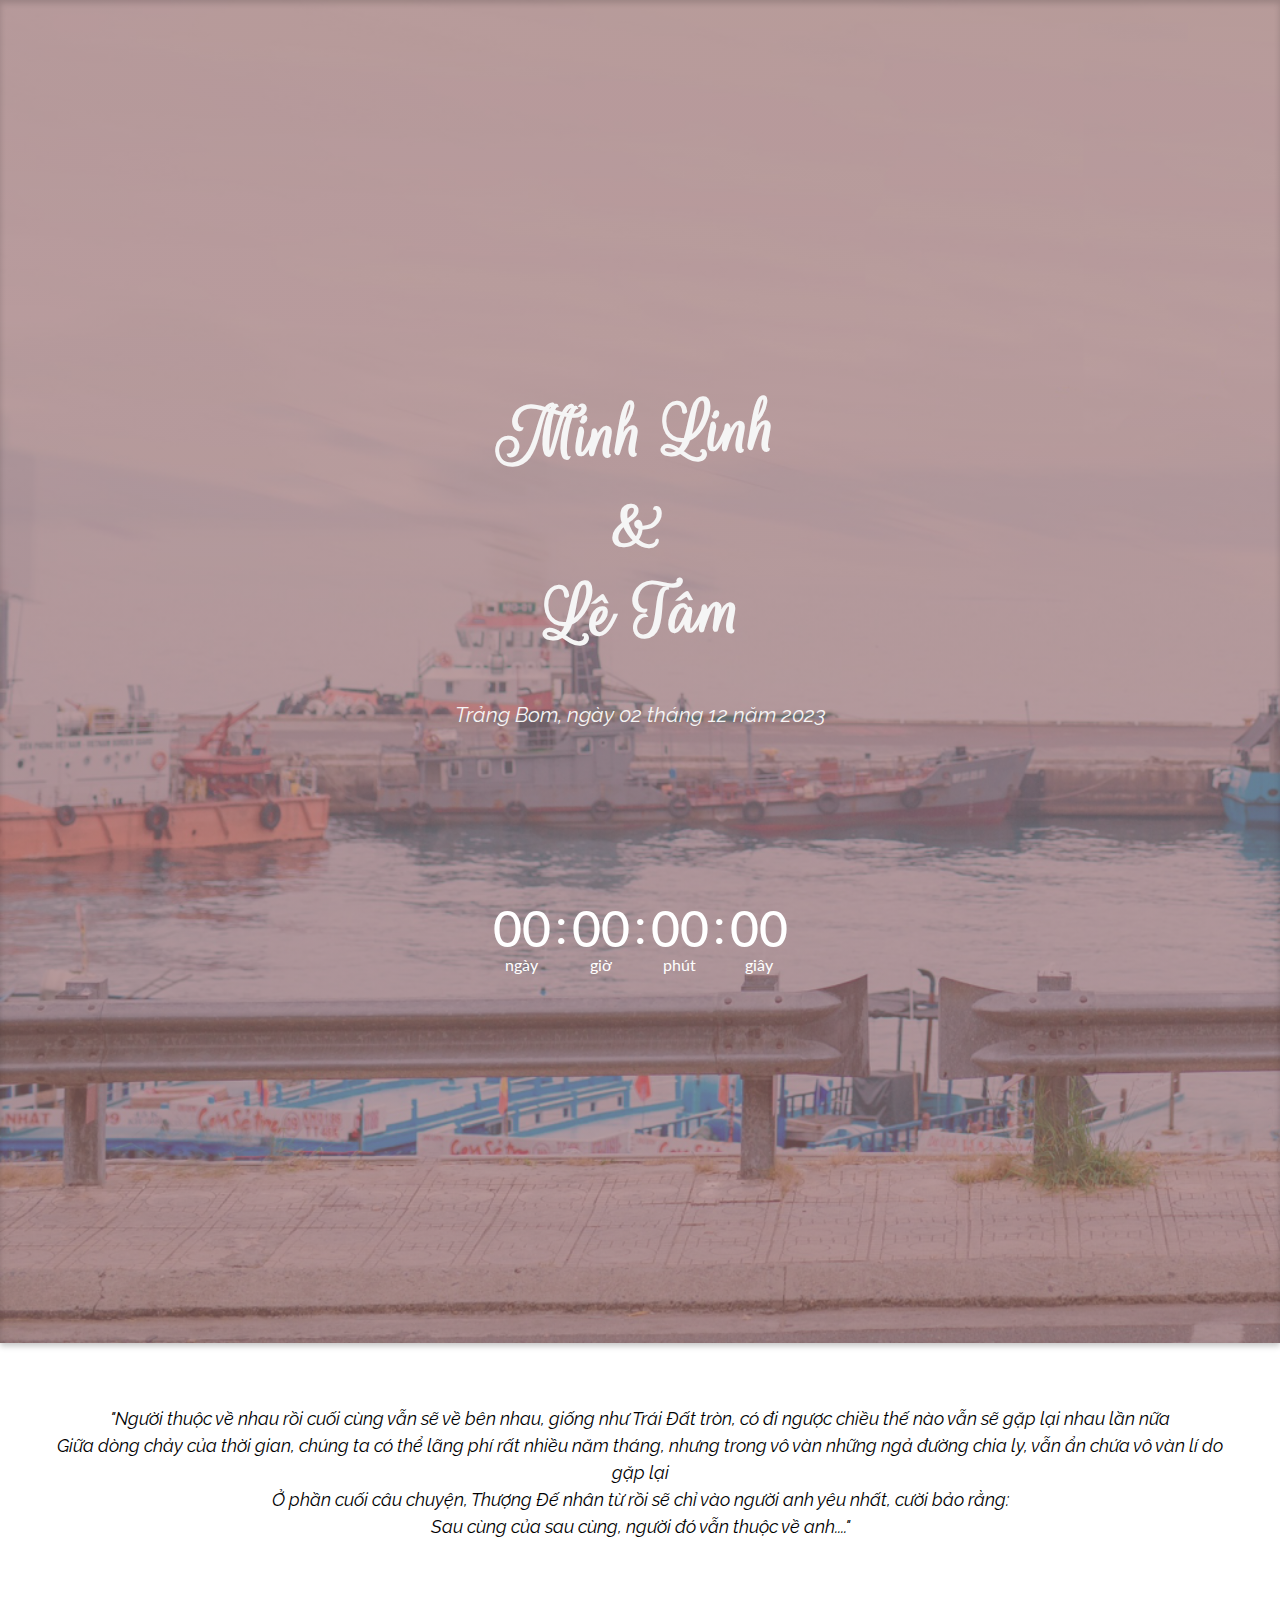
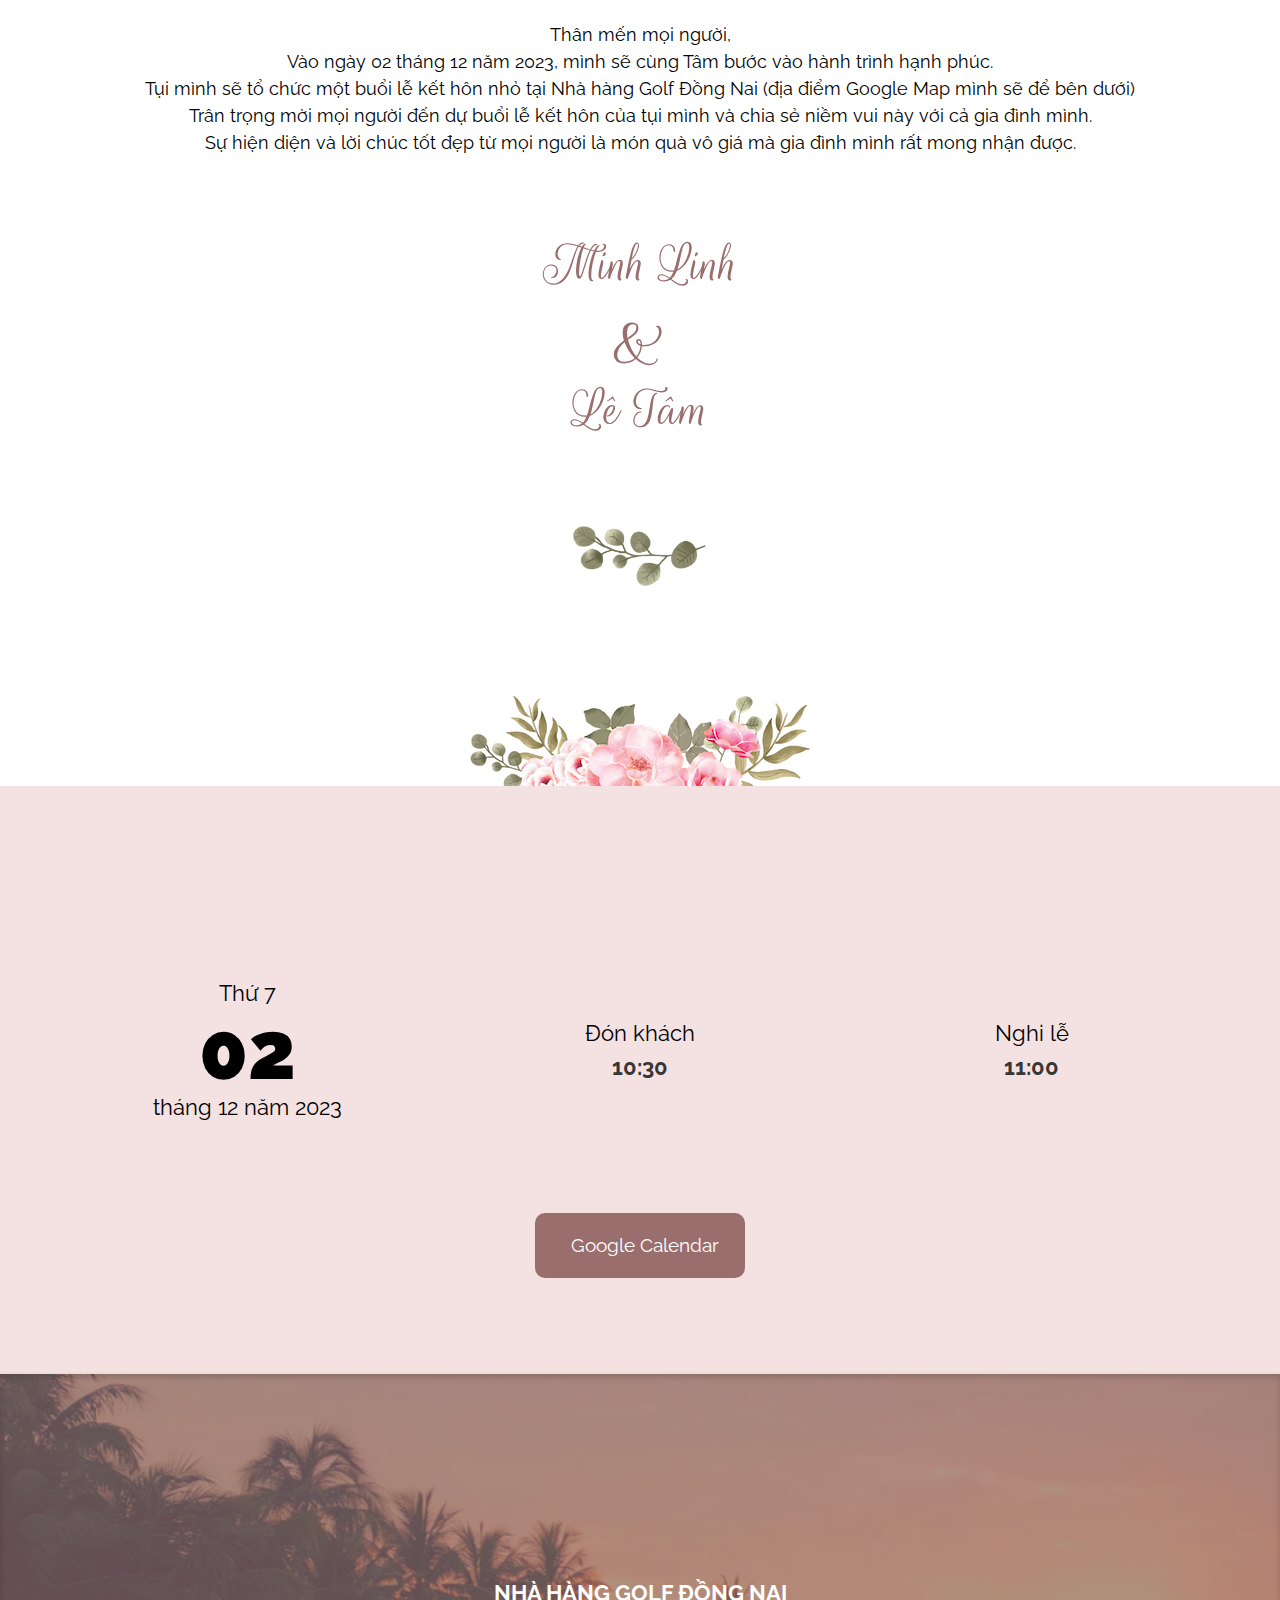
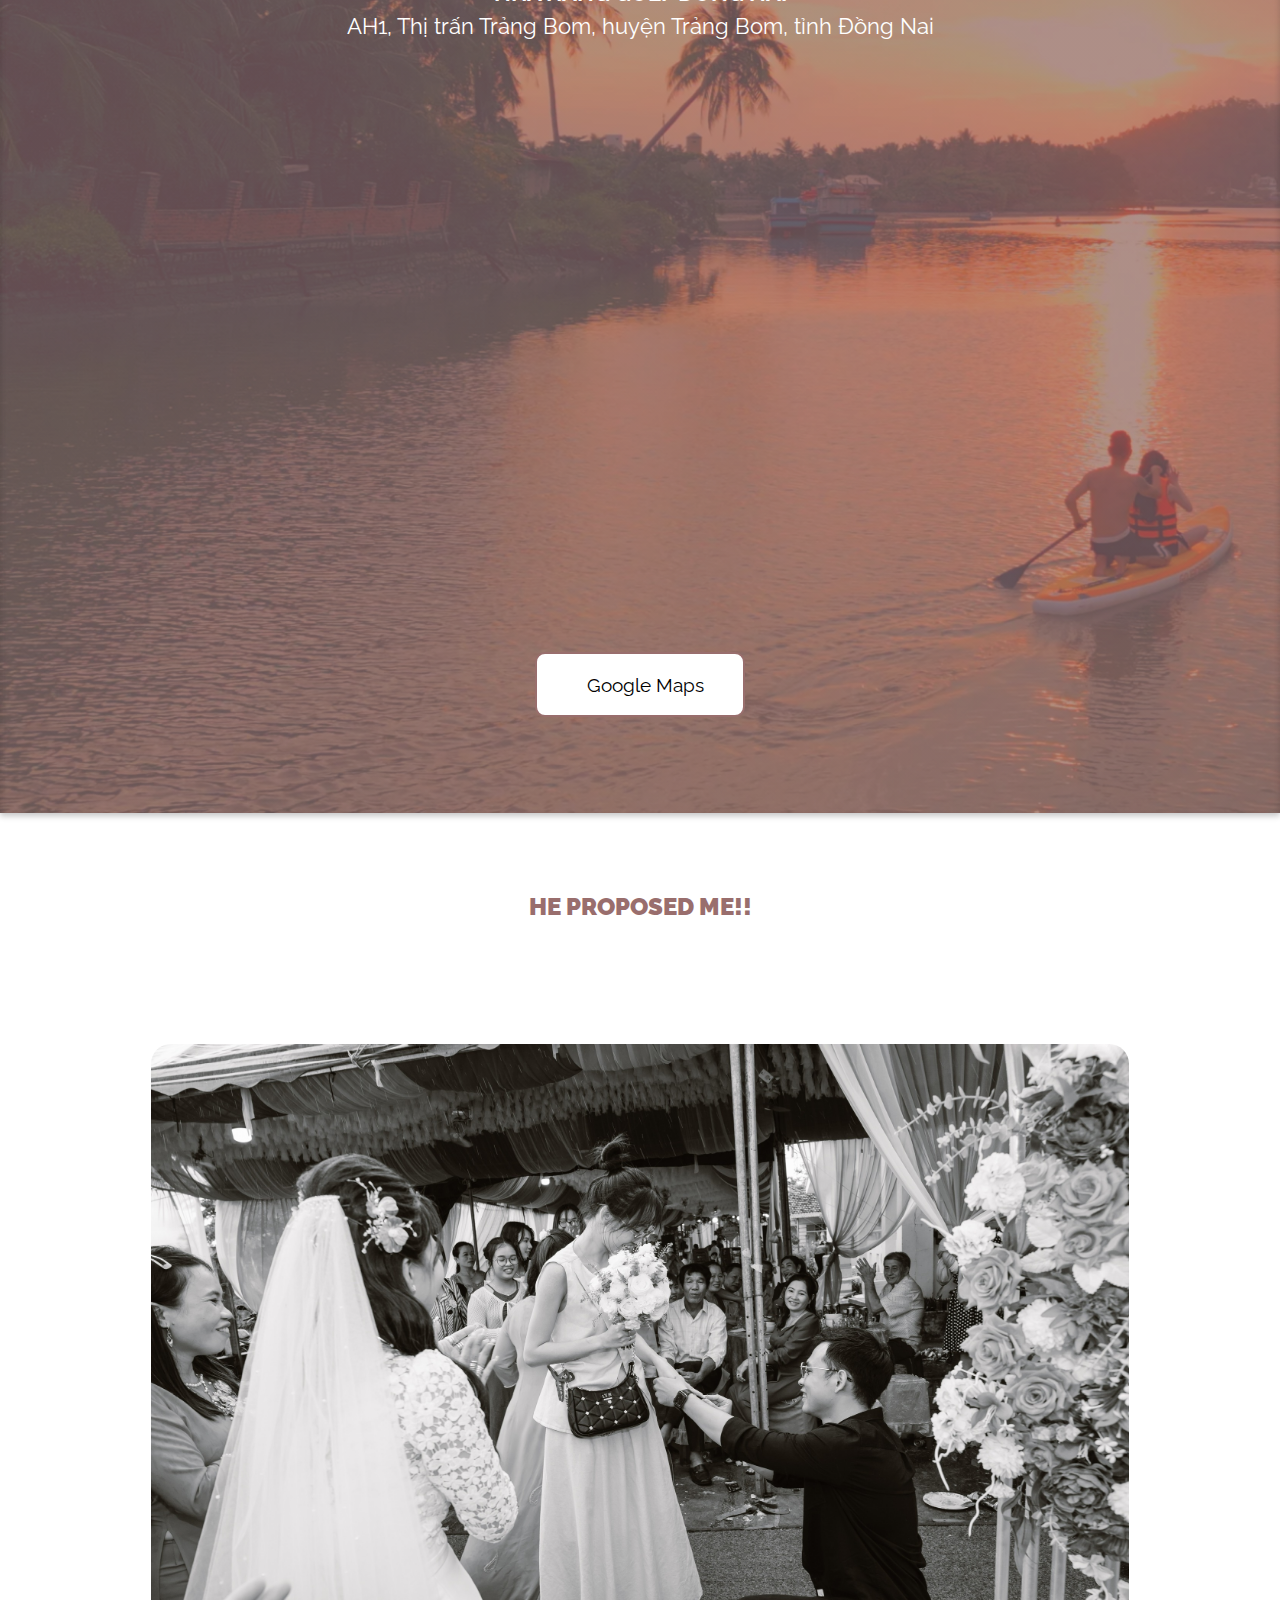
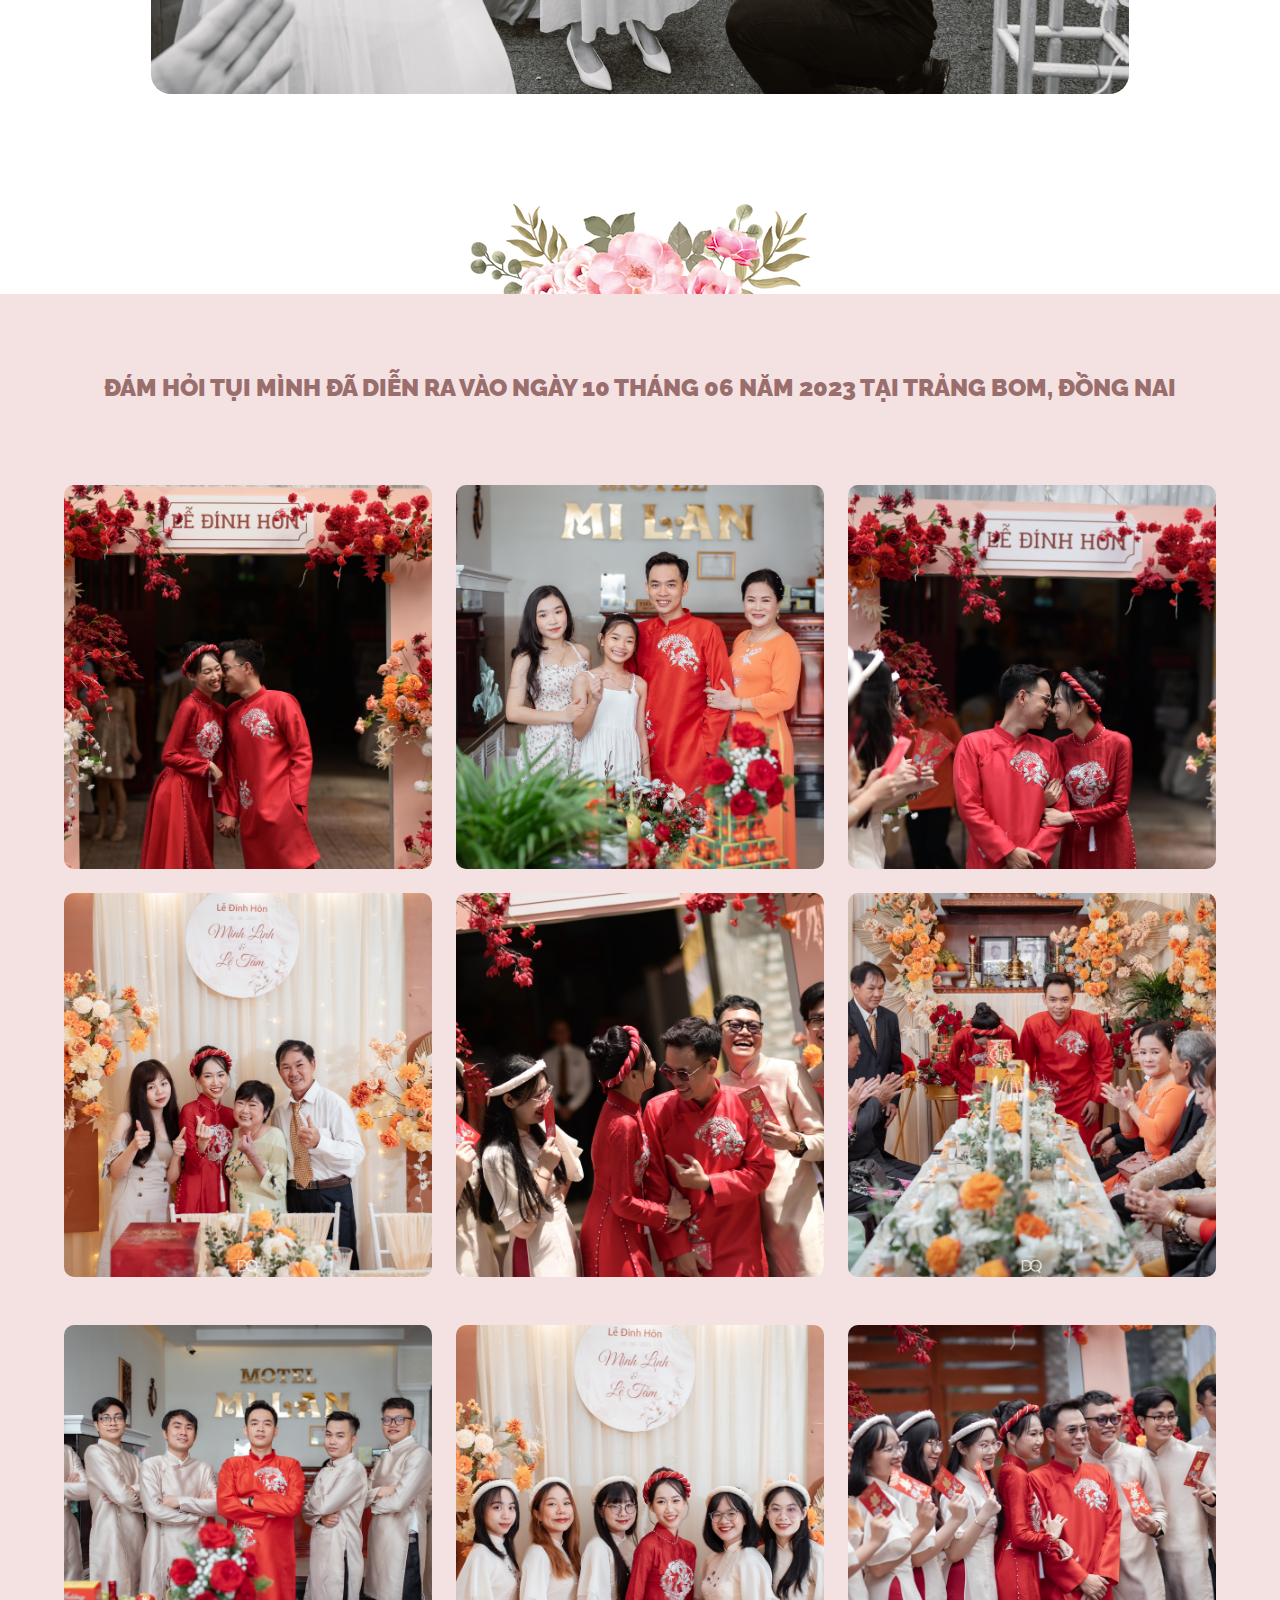
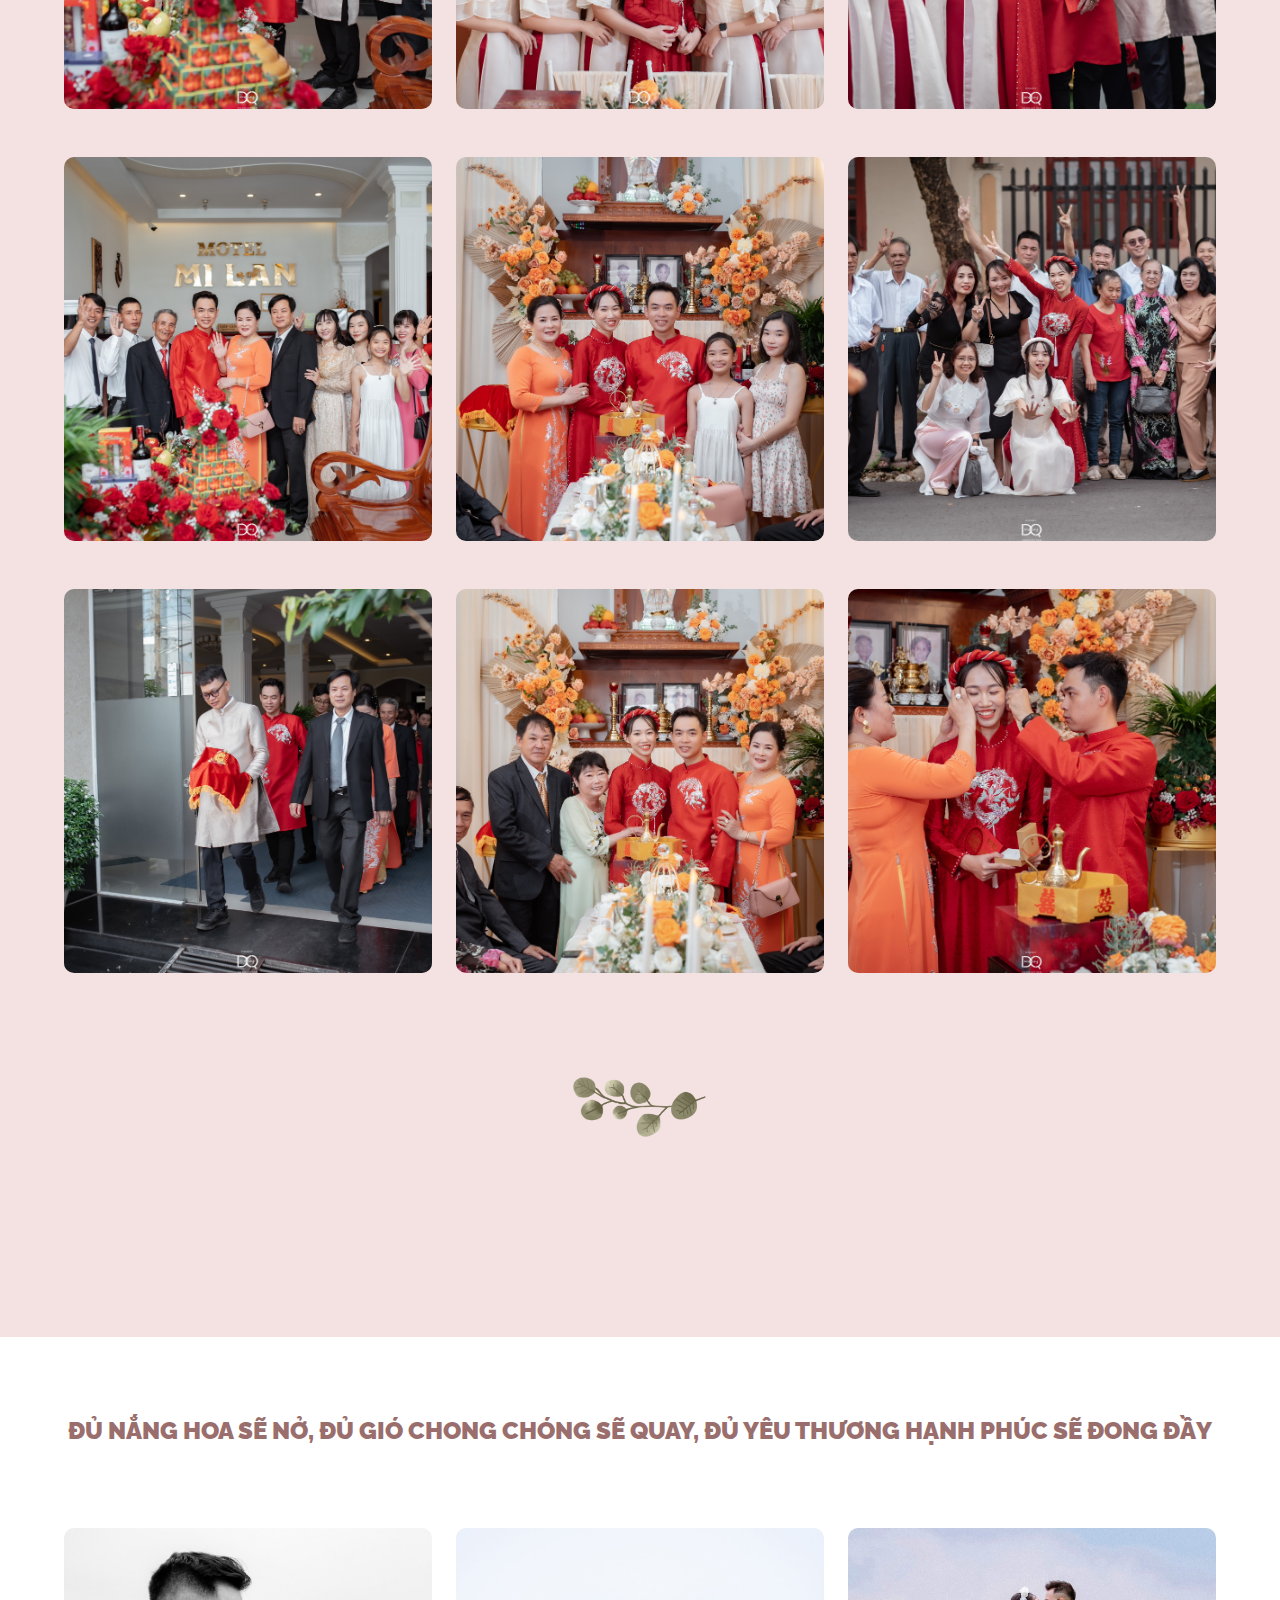
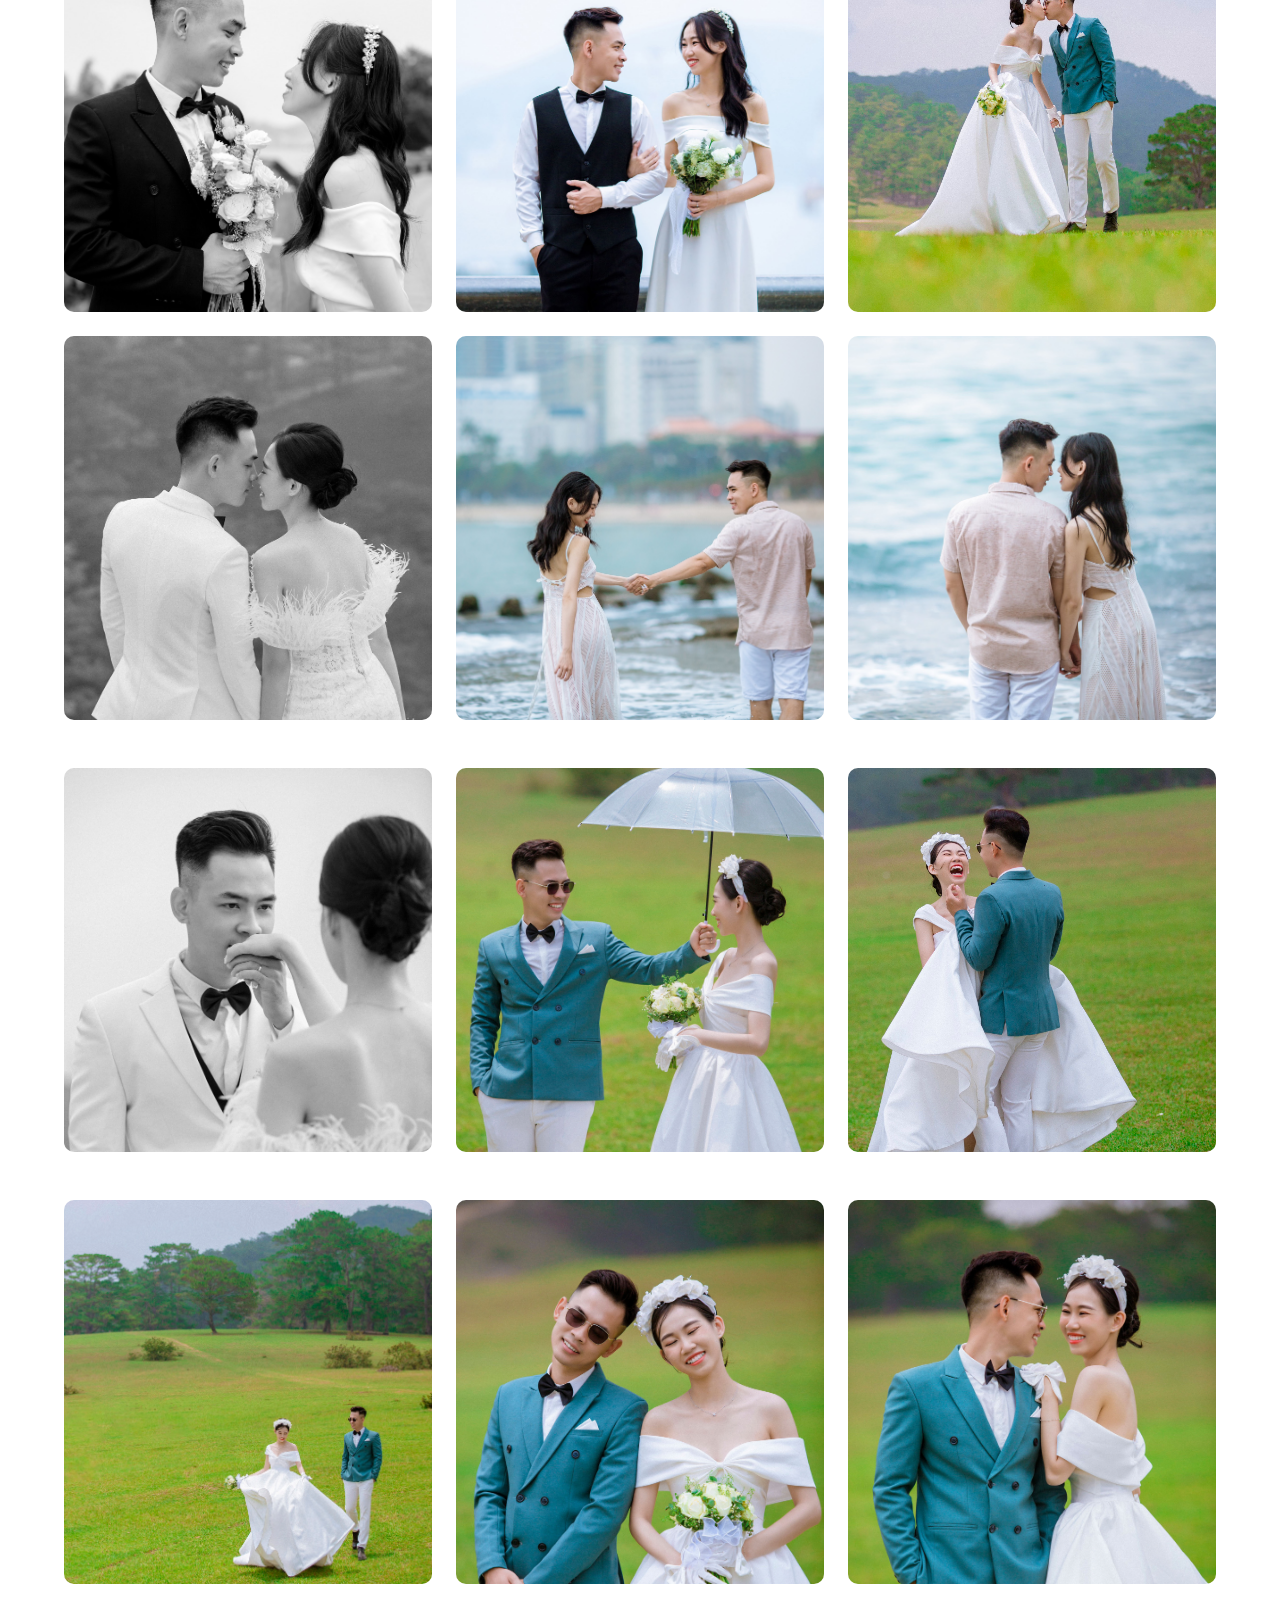
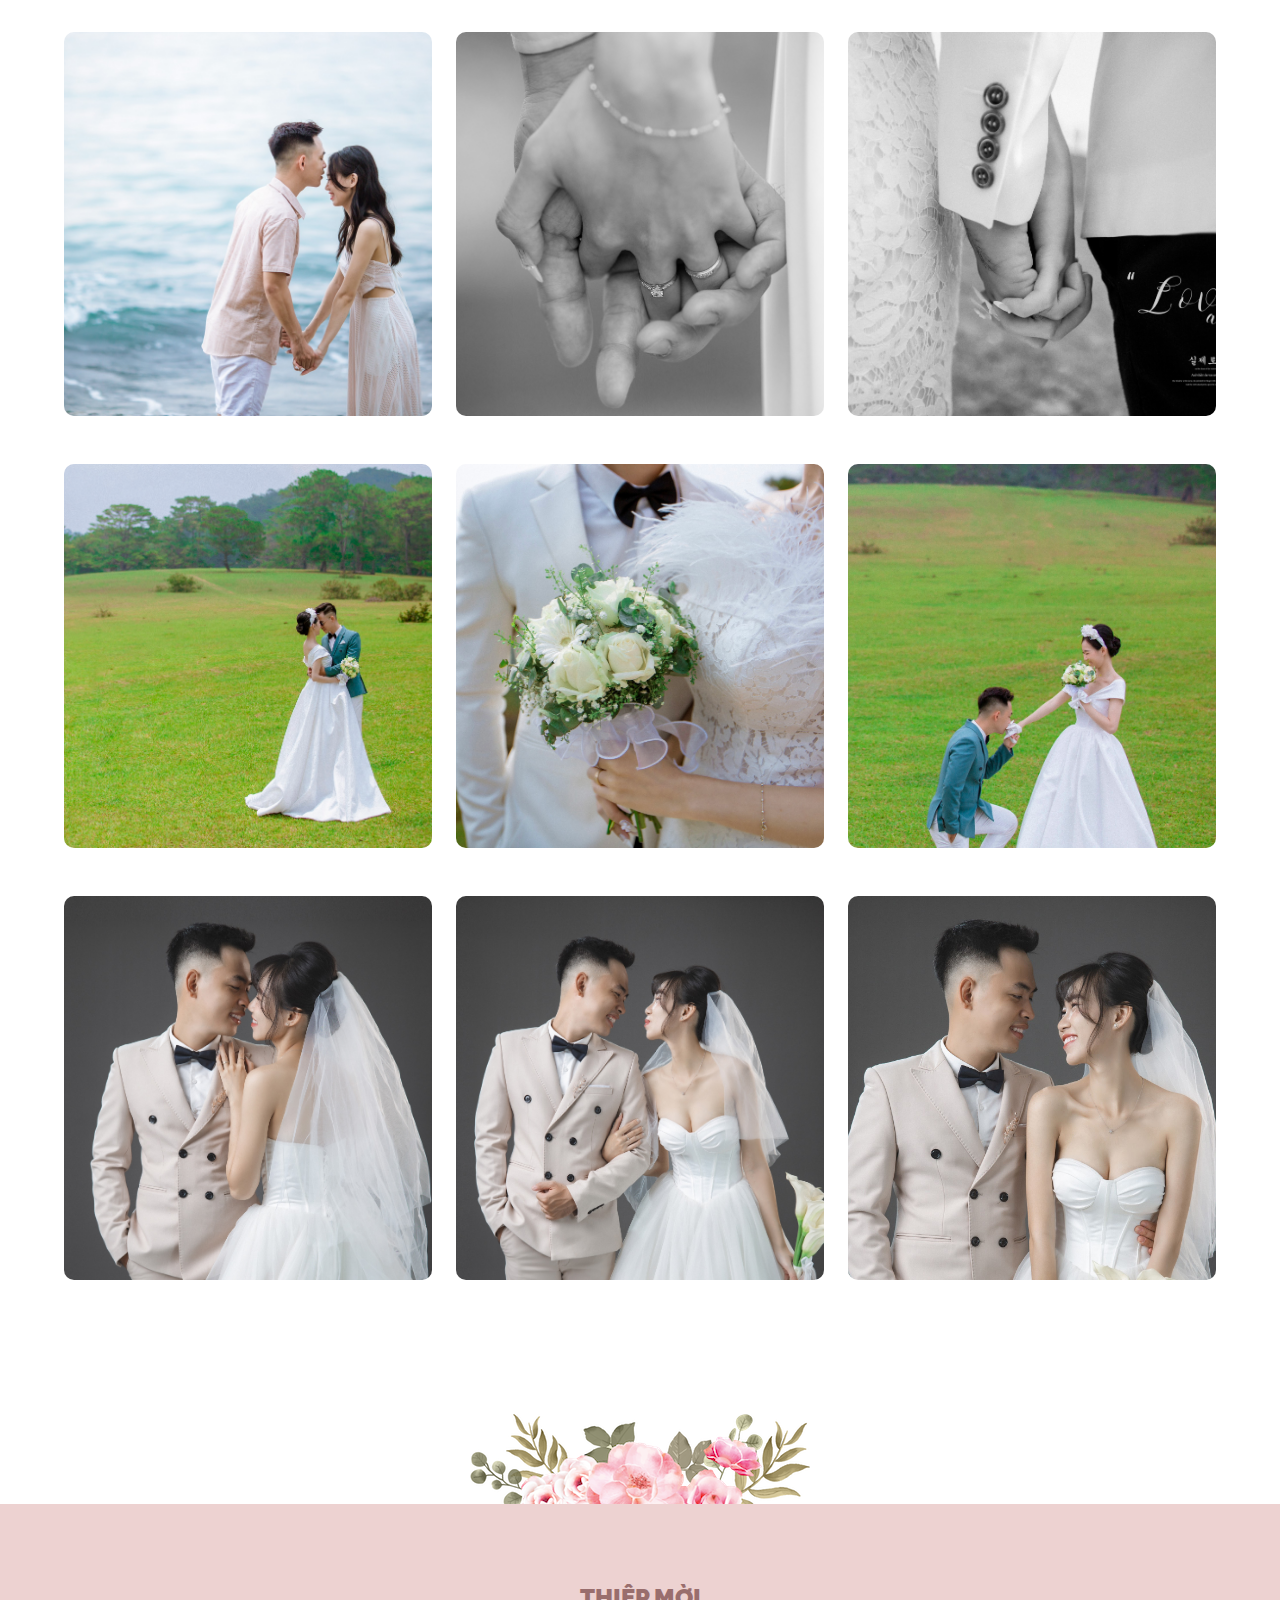
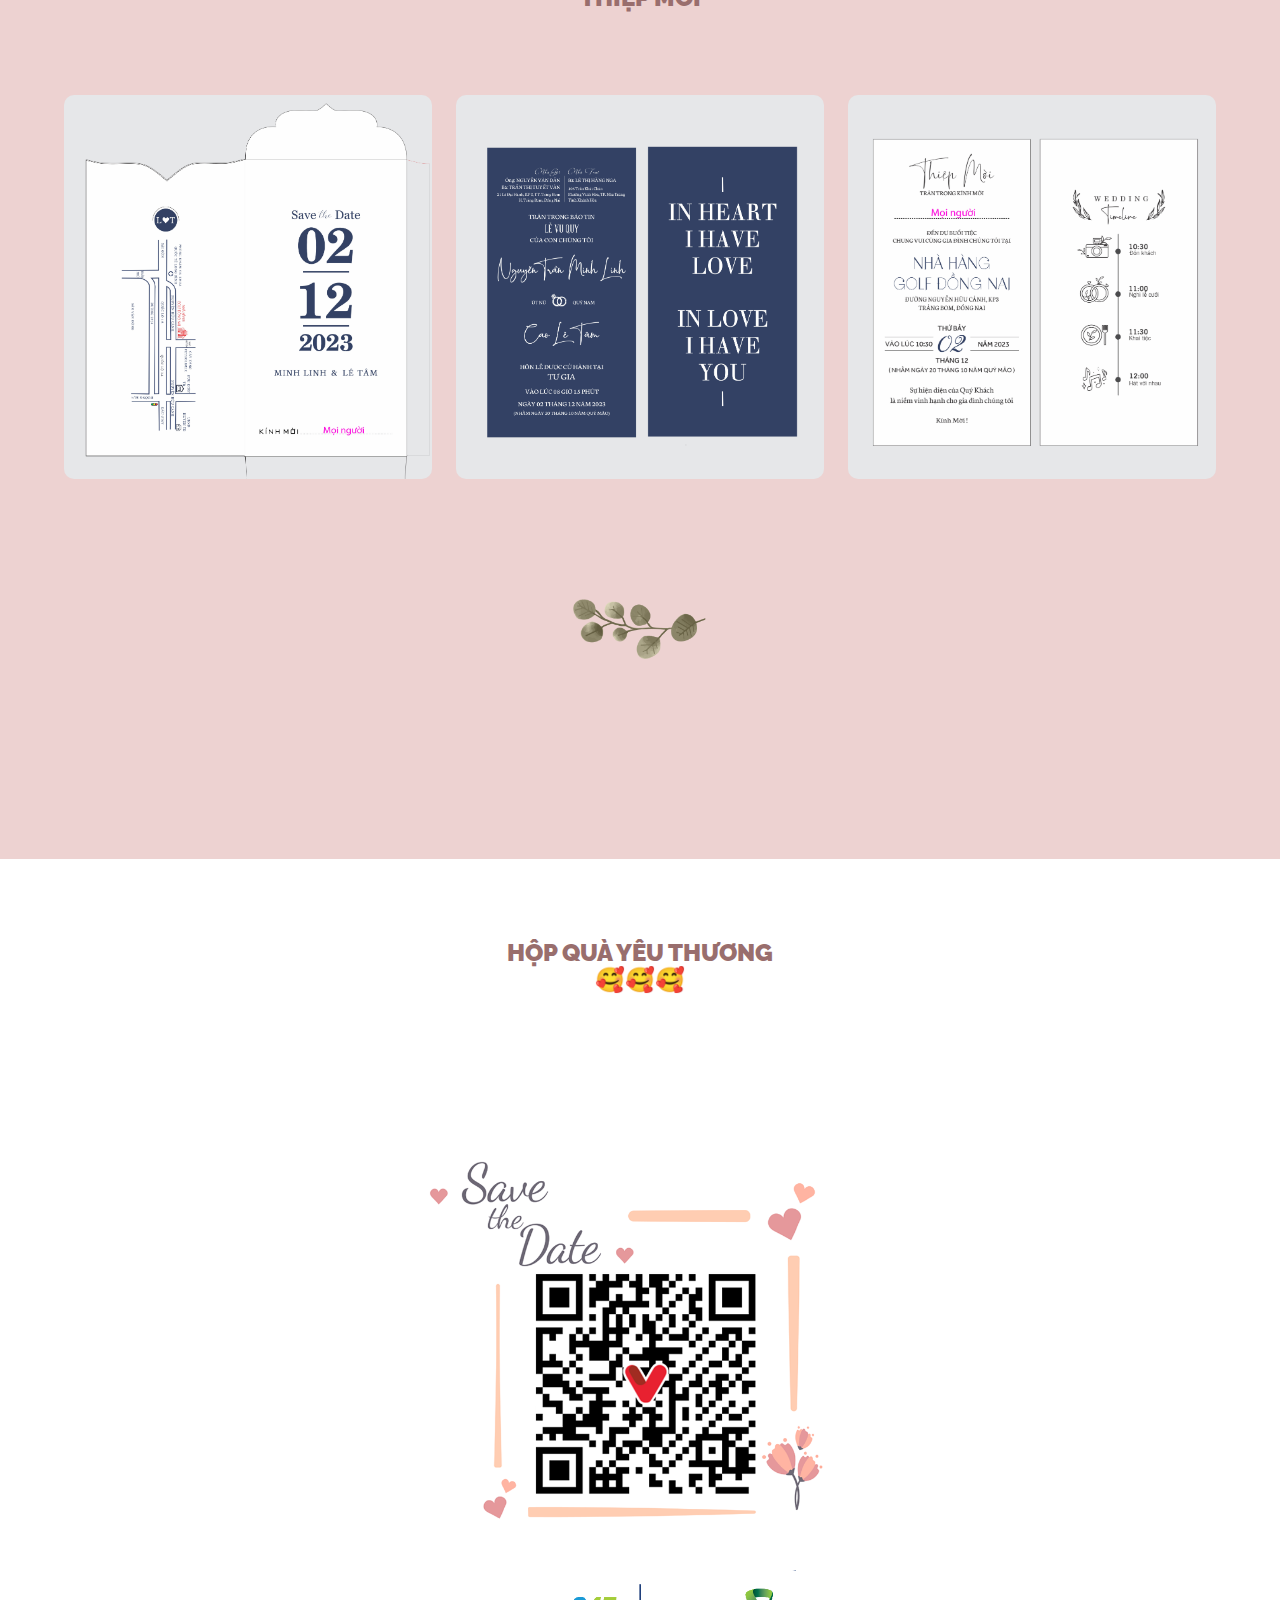
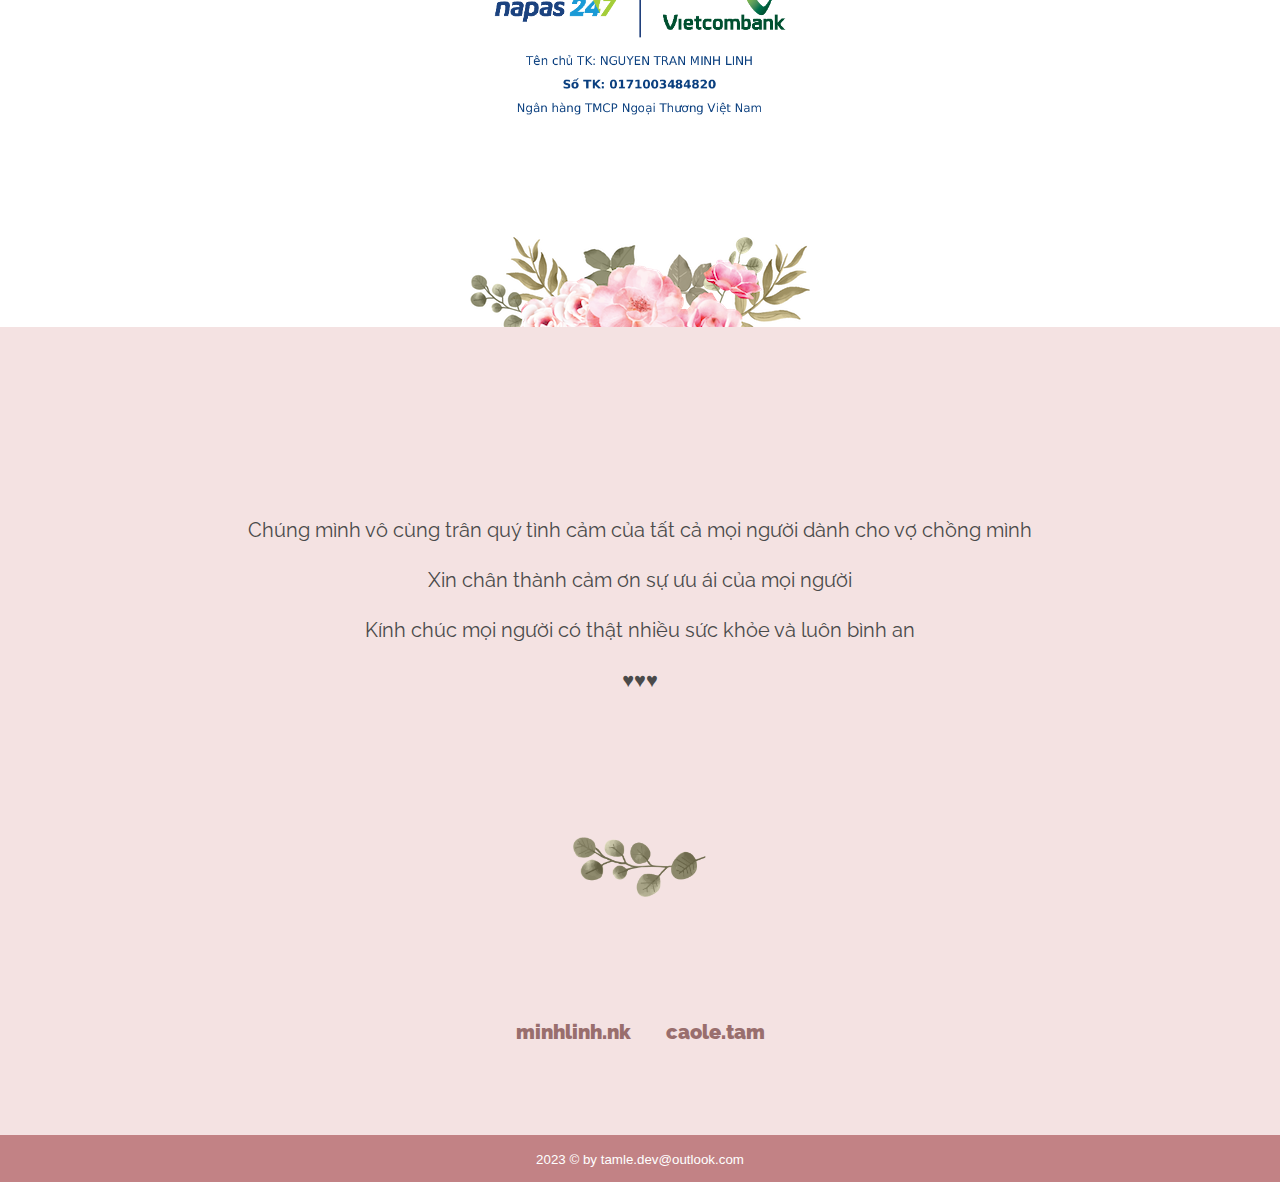
<file: index-bride.html>
<!DOCTYPE html>
<html lang="en">
  <head>
    <meta charset="utf-8" />
    <meta name="theme-color" content="#BC8887" />
    <meta http-equiv="X-UA-Compatible" content="IE=edge" />
    <meta name="viewport" content="width=device-width, initial-scale=1" />
    <title>Minh Linh & Lê Tâm</title>
    <meta property="og:title" content="Minh Linh & Lê Tâm - Trảng Bom, 02 December 2023">
    <meta property="og:description" content="Minh Linh & Lê Tâm - Trảng Bom, 02 December 2023 - Dong Nai Golf Restaurant">
    <meta property="og:locale" content="id_ID" />
    <meta name="twitter:card" content="summary_large_image">
    <link rel="stylesheet" href="css/bulma.min.css" />
    <link rel="stylesheet" href="css/bulma-tooltip.min.css" />
    <link rel="stylesheet" type="text/css" href="css/custom.css" />
    <link rel="stylesheet" type="text/css" href="css/jquery.countdown.css" />
    <script src="js/2828f7885a.js" integrity="sha384-WAsFbnLEQcpCk8lM1UTWesAf5rGTCvb2Y+8LvyjAAcxK1c3s5c0L+SYOgxvc6PWG" crossorigin="anonymous"></script>
    <script type="text/javascript" src="https://ajax.googleapis.com/ajax/libs/jquery/1.9.1/jquery.min.js"></script>
    <script src="js/jquery.coundown.js"></script>
    <link rel="icon" type="image/png" href="image/favicon.png" />
    <!-- Google tag (gtag.js) -->
    <script async src="https://www.googletagmanager.com/gtag/js?id=G-X7L6RZRSM6"></script>
    <script>
      window.dataLayer = window.dataLayer || [];
      function gtag(){dataLayer.push(arguments);}
      gtag('js', new Date());

      gtag('config', 'G-X7L6RZRSM6');
    </script>
    <script async defer src="https://buttons.github.io/buttons.js"></script>
  </head>
  <body>
    <div class="preloader-wrapper">
      <div class="preloader">
        <img src="image/favicon.png" alt="Flower" />
      </div>
    </div>
    <div class="header-wrapper" id="home">
      <section class="hero is-large">
        <div class="hero-body">
          <div class="container has-text-centered">
            <h1 class="subtitle">&nbsp;</h1>
            <h2 class="title">Minh Linh<br/> & <br/>Lê Tâm</h2>
            <h4 class="subtitle tempatwaktu">
              <i>Trảng Bom, ngày 02 tháng 12 năm 2023</i>
            </h4>
            <h1 class="subtitle">&nbsp;</h1>
          </div>
          <div>
            <ul id="countdown">
              <li>
                <span class="days">00</span>
                <p class="days_text">ngày</p>
              </li>
              <li class="separator">:</li>
              <li>
                <span class="hours">00</span>
                <p class="hours_text">giờ</p>
              </li>
              <li class="separator">:</li>
              <li>
                <span class="minutes">00</span>
                <p class="minutes_text">phút</p>
              </li>
              <li class="separator">:</li>
              <li>
                <span class="seconds">00</span>
                <p class="seconds_text">giây</p>
              </li>
            </ul>
            <div class="spasi"></div>
            <script type="text/javascript">
              var now = new Date();
              var day = now.getDate();
              var month = now.getMonth() + 1;
              var year = now.getFullYear() + 1;
              var nextyear = month + '/' + day + '/' + year + ' 07:07:07';
              var harih = '12/02/2023 11:00:00';
              $('#countdown').countdown({
                date: harih,
                offset: +7,
                day: 'ngày',
                days: 'ngày',
                hour: 'giờ',
                hours: 'giờ',
                minute: 'phút',
                minutes: 'phút',
                second: 'giây',
                seconds: 'giây'
              }, function() {});
            </script>
          </div>
          <br />
          <br />
        </div>
      </section>
    </div>
    <div class="main-content">
      <section class="section-light no-padding-top regular-section has-text-centered has-vertically-aligned-content" id="regular-section">
        <p class="bodytext" data-aos="fade-up" data-aos-easing="linear">
          <i>"Người thuộc về nhau rồi cuối cùng vẫn sẽ về bên nhau, giống như Trái Đất tròn, có đi ngược chiều thế nào vẫn sẽ gặp lại nhau lần nữa <br /> Giữa dòng chảy của thời gian, chúng ta có thể lãng phí rất nhiều năm tháng, nhưng trong vô vàn những ngả đường chia ly, vẫn ẩn chứa vô vàn lí do gặp lại <br /> Ở phần cuối câu chuyện, Thượng Đế nhân từ rồi sẽ chỉ vào người anh yêu nhất, cười bảo rằng: <br /> Sau cùng của sau cùng, người đó vẫn thuộc về anh...." </i>
          <br />
          <br />
          <br />
          <br />Thân mến mọi người, <br /> Vào ngày 02 tháng 12 năm 2023, mình sẽ cùng Tâm bước vào hành trình hạnh phúc. <br /> Tụi mình sẽ tổ chức một buổi lễ kết hôn nhỏ tại Nhà hàng Golf Đồng Nai (địa điểm Google Map mình sẽ để bên dưới) <br /> Trân trọng mời mọi người đến dự buổi lễ kết hôn của tụi mình và chia sẻ niềm vui này với cả gia đình mình. <br /> Sự hiện diện và lời chúc tốt đẹp từ mọi người là món quà vô giá mà gia đình mình rất mong nhận được.
        </p>
        <span class="space40px"></span>
        <span class="space40px"></span>
        <div data-aos="fade-up" data-aos-easing="linear">
          <div class="nama-lengkap">Minh Linh</div>
          <div class="ampersand">&</div>
          <div class="nama-lengkap">Lê Tâm</div>
        </div>
        <span class="space40px"></span>
        <div data-aos="fade-up" data-aos-easing="linear">
          <img src="image/divider-leaves.png" class="divider has-text-centered" alt="~~~">
        </div>
        <span class="space40px"></span>
        <span class="space40px"></span>
      </section>
      <section class="section-dark" id="Waktu">
        <div class="container">
          <div class="column is-12 regular-section" data-aos="fade-up" data-aos-easing="linear">
            <h1 class="title has-text-centered section-title">&nbsp;</h1>
          </div>
          <div class="columns is-multiline" data-aos="fade-up" data-aos-easing="linear">
            <div class="column is-4 has-vertically-aligned-content">
              <p class="is-larger has-text-centered">
              <div class="waktu tanggal-hari has-text-centered">Thứ 7</div>
              <div class="waktu tanggal-angka has-text-centered">02</div>
              <div class="waktu tanggal-bulan has-text-centered">tháng 12 năm 2023</div>
              </p>
            </div>
            <div class="column is-4 has-vertically-aligned-content">
              <p class="waktu is-larger has-text-centered">Đón khách<br>
                <strong>10:30</strong>
              </p>
            </div>
            <div class="column is-4 has-vertically-aligned-content">
              <h1 class="waktu is-larger has-text-centered">Nghi lễ<br>
                <strong>11:00</strong>
              </h1>
            </div>
          </div>
        </div>
        <div class="space40px"></div>
        <div class="main-content has-text-centered" data-aos="fade-up" data-aos-easing="linear">
          <a href="https://calendar.google.com/calendar/event?action=TEMPLATE&amp;tmeid=MDdkaGVkdG0yY2Q1N212OG40Z3RmdGU2ZGUgY2FvbGV0YW1jYW9sZXRhbUBt&amp;tmsrc=caoletamcaoletam%40gmail.com" target="_blank" class="button has-tooltip btn-cta" data-tooltip="Add to Calendar" target="_blank" data-aos="zoom-in">
            <i class="far fa-calendar-plus"></i>&nbsp;&nbsp;Google Calendar</a>
        </div>
      </section>
      <section class="section-darker google-map" id="lokasi">
        <div class="container">
          <div class="column is-12 regular-section" data-aos="fade-up" data-aos-easing="linear">
            <h1 class="title has-text-centered section-title">&nbsp;</h1>
            <p class="tempat is-larger has-text-centered">
              <b>NHÀ HÀNG GOLF ĐỒNG NAI</b>
              <br>
              AH1, Thị trấn Trảng Bom, huyện Trảng Bom, tỉnh Đồng Nai
              <br>
              <br>
            </p>
          </div>
          <div class="section-map" data-aos="fade-up" data-aos-easing="linear">
            <iframe src="https://www.google.com/maps/embed?pb=!1m18!1m12!1m3!1d3917.1430425081235!2d106.99241567664603!3d10.952565589207165!2m3!1f0!2f0!3f0!3m2!1i1024!2i768!4f13.1!3m3!1m2!1s0x3174e7b4456ef3ed%3A0x220f083fabdb3c27!2zTmjDoCBIw6BuZyBHb2xmIMSQ4buTbmcgTmFp!5e0!3m2!1svi!2s!4v1701262739551!5m2!1svi!2s" width="100%" height="450" frameborder="0" style="border:0; border-radius: 15px;" allowfullscreen=""></iframe>
          </div>
          <div class="space40px"></div>
          <div class="has-text-centered" data-aos="fade-up" data-aos-easing="linear">
            <a href="https://maps.app.goo.gl/L5nRtNxGWNRcMqTk8" class="button btn-cta" style="color: black; background-color: white;" target="_blank" data-aos="zoom-in">
              <i class="far fa-directions"></i> &nbsp;&nbsp;Google Maps</a>
          </div>
        </div>
      </section>
      <section class="section-light regular-section is-fullheight" id="tentang-sherly-daeng">
        <div class="container">
          <div class="columns is-multiline">
            <div class="column has-text-centered is-12 prolog">
              <h1 class="title has-text-centered section-title" data-aos="fade-up" data-aos-easing="linear">He proposed me!!</h1>
              <div class="space40px"></div>
              <div data-aos="fade-up" data-aos-easing="linear">
                <img src="image/will-you-marry-me.jpg" class="will-you-marry-me has-vertically-align" alt="~~~">
              </div>
              <div class="space40px"></div>
              <div class="space40px"></div>
              <div class="space40px"></div>
            </div>
          </div>
        </div>
      </section>
      <section class="section-dark" id="Waktu">
        <div class="container">
          <div class="columns is-multiline">
            <div class="column has-text-centered is-12 prolog">
              <h1 class="title has-text-centered section-title" data-aos="fade-up" data-aos-easing="linear">Đám hỏi tụi mình đã diễn ra vào ngày 10 tháng 06 năm 2023 tại Trảng Bom, Đồng Nai</h1>
              <div class=" tile">
                <div class="tile is-ancestor">
                  <div class="tile is-parent">
                    <article class="tile is-child foto1 notification foto1" data-aos="fade-up" data-aos-easing="linear"></article>
                  </div>
                  <div class="tile is-parent">
                    <article class="tile is-child notification foto2" data-aos="fade-up" data-aos-easing="linear"></article>
                  </div>
                  <div class="tile is-parent">
                    <article class="tile is-child notification foto3" data-aos="fade-up" data-aos-easing="linear"></article>
                  </div>
                </div>
              </div>
              <div class="space24px"></div>
              <div class="tile is-ancestor">
                <div class="tile is-parent">
                  <article class="tile is-child notification foto4" data-aos="fade-up" data-aos-easing="linear"></article>
                </div>
                <div class="tile is-parent">
                  <article class="tile is-child notification foto5" data-aos="fade-up" data-aos-easing="linear"></article>
                </div>
                <div class="tile is-parent">
                  <article class="tile is-child notification foto6" data-aos="fade-up" data-aos-easing="linear"></article>
                </div>
              </div>
              <div class="space24px"></div>
              <div class="tile is-ancestor">
                <div class="tile is-parent">
                  <article class="tile is-child notification foto7" data-aos="fade-up" data-aos-easing="linear"></article>
                </div>
                <div class="tile is-parent">
                  <article class="tile is-child notification foto8" data-aos="fade-up" data-aos-easing="linear"></article>
                </div>
                <div class="tile is-parent">
                  <article class="tile is-child notification foto9" data-aos="fade-up" data-aos-easing="linear"></article>
                </div>
              </div>
              <div class="space24px"></div>
              <div class="tile is-ancestor">
                <div class="tile is-parent">
                  <article class="tile is-child notification foto10" data-aos="fade-up" data-aos-easing="linear"></article>
                </div>
                <div class="tile is-parent">
                  <article class="tile is-child notification foto11" data-aos="fade-up" data-aos-easing="linear"></article>
                </div>
                <div class="tile is-parent">
                  <article class="tile is-child notification foto12" data-aos="fade-up" data-aos-easing="linear"></article>
                </div>
              </div>
              <div class="space24px"></div>
              <div class="tile is-ancestor">
                <div class="tile is-parent">
                  <article class="tile is-child notification foto13" data-aos="fade-up" data-aos-easing="linear"></article>
                </div>
                <div class="tile is-parent">
                  <article class="tile is-child notification foto14" data-aos="fade-up" data-aos-easing="linear"></article>
                </div>
                <div class="tile is-parent">
                  <article class="tile is-child notification foto15" data-aos="fade-up" data-aos-easing="linear"></article>
                </div>
              </div>
              <div class="space40px"></div>
              <div data-aos="fade-up" data-aos-easing="linear">
                <img src="image/divider-leaves.png" class="divider has-vertically-align" alt="~~~">
              </div>
              <div class="space40px"></div>
              <div class="space40px"></div>
            </div>
          </div>
        </div>
      </section>
      <section class="section-light regular-section is-fullheight" id="tentang-sherly-daeng">
        <div class="container">
          <div class="columns is-multiline">
            <div class="column has-text-centered is-12 prolog">
              <h1 class="title has-text-centered section-title" data-aos="fade-up" data-aos-easing="linear">
                Đủ nắng hoa sẽ nở, đủ gió chong chóng sẽ quay, đủ yêu thương hạnh phúc sẽ đong đầy
              </h1>
              <div class=" tile">
                <div class="tile is-ancestor">
                  <div class="tile is-parent">
                    <article class="tile is-child notification wedding-foto1" data-aos="fade-up" data-aos-easing="linear">
                      <!-- <div class="content"><p class="title-foto">November 2018</p><p class="subtitle-foto">
                  Pertama kali saling kenal di <a href="https://cashbac.com" target="_blank">Cashbac</a></p></div> -->
                    </article>
                  </div>
                  <div class="tile is-parent">
                    <article class="tile is-child notification wedding-foto2" data-aos="fade-up" data-aos-easing="linear"></article>
                  </div>
                  <div class="tile is-parent">
                    <article class="tile is-child notification wedding-foto3" data-aos="fade-up" data-aos-easing="linear"></article>
                  </div>
                </div>
              </div>
              <div class="space24px"></div>
              <div class="tile is-ancestor">
                <div class="tile is-parent">
                  <article class="tile is-child notification wedding-foto4" data-aos="fade-up" data-aos-easing="linear"></article>
                </div>
                <div class="tile is-parent">
                  <article class="tile is-child notification wedding-foto5" data-aos="fade-up" data-aos-easing="linear"></article>
                </div>
                <div class="tile is-parent">
                  <article class="tile is-child notification wedding-foto6" data-aos="fade-up" data-aos-easing="linear"></article>
                </div>
              </div>
              <div class="space24px"></div>
              <div class="tile is-ancestor">
                <div class="tile is-parent">
                  <article class="tile is-child notification wedding-foto7" data-aos="fade-up" data-aos-easing="linear"></article>
                </div>
                <div class="tile is-parent">
                  <article class="tile is-child notification wedding-foto8" data-aos="fade-up" data-aos-easing="linear"></article>
                </div>
                <div class="tile is-parent">
                  <article class="tile is-child notification wedding-foto9" data-aos="fade-up" data-aos-easing="linear"></article>
                </div>
              </div>
              <div class="space24px"></div>
              <div class="tile is-ancestor">
                <div class="tile is-parent">
                  <article class="tile is-child notification wedding-foto10" data-aos="fade-up" data-aos-easing="linear"></article>
                </div>
                <div class="tile is-parent">
                  <article class="tile is-child notification wedding-foto11" data-aos="fade-up" data-aos-easing="linear"></article>
                </div>
                <div class="tile is-parent">
                  <article class="tile is-child notification wedding-foto12" data-aos="fade-up" data-aos-easing="linear"></article>
                </div>
              </div>
              <div class="space24px"></div>
              <div class="tile is-ancestor">
                <div class="tile is-parent">
                  <article class="tile is-child notification wedding-foto13" data-aos="fade-up" data-aos-easing="linear"></article>
                </div>
                <div class="tile is-parent">
                  <article class="tile is-child notification wedding-foto14" data-aos="fade-up" data-aos-easing="linear"></article>
                </div>
                <div class="tile is-parent">
                  <article class="tile is-child notification wedding-foto15" data-aos="fade-up" data-aos-easing="linear"></article>
                </div>
              </div>
              <div class="space24px"></div>
              <div class="tile is-ancestor">
                <div class="tile is-parent">
                  <article class="tile is-child notification wedding-foto16" data-aos="fade-up" data-aos-easing="linear"></article>
                </div>
                <div class="tile is-parent">
                  <article class="tile is-child notification wedding-foto17" data-aos="fade-up" data-aos-easing="linear"></article>
                </div>
                <div class="tile is-parent">
                  <article class="tile is-child notification wedding-foto18" data-aos="fade-up" data-aos-easing="linear"></article>
                </div>
              </div>
              <div class="space24px"></div>
              <div class="tile is-ancestor">
                <div class="tile is-parent">
                  <article class="tile is-child notification wedding-foto19" data-aos="fade-up" data-aos-easing="linear"></article>
                </div>
                <div class="tile is-parent">
                  <article class="tile is-child notification wedding-foto20" data-aos="fade-up" data-aos-easing="linear"></article>
                </div>
                <div class="tile is-parent">
                  <article class="tile is-child notification wedding-foto21" data-aos="fade-up" data-aos-easing="linear"></article>
                </div>
              </div>
              <div class="space40px"></div>
              <div class="space40px"></div>
              <div class="space40px"></div>
            </div>
          </div>
        </div>
      </section>
      <section class="section-darker">
        <div class="container">
          <div class="columns is-multiline">
            <div class="column has-text-centered is-12 prolog">
              <h1 class="title has-text-centered section-title" data-aos="fade-up" data-aos-easing="linear">
                THIỆP MỜI
              </h1>
              <div class=" tile">
                <div class="tile is-ancestor">
                  <div class="tile is-parent">
                    <article class="tile is-child notification invitation-foto4" data-aos="fade-up" data-aos-easing="linear">
                    </article>
                  </div>
                  <div class="tile is-parent">
                    <article class="tile is-child notification invitation-foto5" data-aos="fade-up" data-aos-easing="linear"></article>
                  </div>
                  <div class="tile is-parent">
                    <article class="tile is-child notification invitation-foto6" data-aos="fade-up" data-aos-easing="linear"></article>
                  </div>
                </div>
              </div>
              <div class="space40px"></div>
              <div class="space40px"></div>
              <div data-aos="fade-up" data-aos-easing="linear">
                <img src="image/divider-leaves.png" class="divider has-text-centered" alt="~~~">
              </div>
              <div class="space40px"></div>
              <div class="space40px"></div>
            </div>
          </div>
        </div>
      </section>
      <section class="section-light regular-section is-fullheight" id="tentang-sherly-daeng">
        <div class="container">
          <div class="columns is-multiline">
            <div class="column has-text-centered is-12 prolog">
              <h1 class="title has-text-centered section-title" data-aos="fade-up" data-aos-easing="linear">Hộp quà yêu thương<br/>🥰🥰🥰</h1>
              <div class="space40px"></div>
              <div data-aos="fade-up" data-aos-easing="linear">
                <img src="image/qr/bride.png" class="qr has-vertically-align" alt="~~~">
              </div>
              <div class="space40px"></div>
              <div class="space40px"></div>
            </div>
          </div>
      </section>
      <section class="section-dark contact" id="rsvp">
        <div class="container">
          <div class="columns is-multiline">
            <div class="column is-12 prolog">
              <h1 class="title has-text-centered section-title" data-aos="fade-up" data-aos-easing="linear">&nbsp;</h1>
            </div>
            <div class="column is-12 prolog has-text-centered" data-aos="fade-up" data-aos-easing="linear">
              <p class="h2 subtitle"> Chúng mình vô cùng trân quý tình cảm của tất cả mọi người dành cho vợ chồng mình<br>
                <br> Xin chân thành cảm ơn sự ưu ái của mọi người<br>
                <br> Kính chúc mọi người có thật nhiều sức khỏe và luôn bình an<br>
                <br> ♥♥♥
              </p>
              <div class="space40px"></div>
              <div class="space40px"></div>
              <div data-aos="fade-up" data-aos-easing="linear">
                <img src="image/divider-leaves.png" class="divider has-text-centered" alt="~~~">
              </div>
              <div class="space40px"></div>
              <p class="h2 subtitle" data-aos="fade-up" data-aos-easing="linear">
                <br>
                <a class="instagram" href="https://facebook.com/minhlinh.nk" target="_blank" alt="Instagram Daeng">
                  <i class="fab fa-facebook"></i> minhlinh.nk
                </a>
                &nbsp;
                <a class="instagram" href="https://facebook.com/caole.tam" target="_blank" alt="Instagram Sherly">
                  <i class="fab fa-facebook"></i> caole.tam
                </a>
              </p>
            </div>
          </div>
        </div>
      </section>
    </div>
    <div class="footer">
      <div class="container">
        <a href="https://facebook.com/caole.tam" class="has-vertically-align">
          <p class="has-vertically-align">2023 &copy by tamle.dev@outlook.com</p>
        </a>
      </div>
    </div>
    <script src="js/jquery.min.js"></script>
    <script src="js/custom.js"></script>
    <!-- FOR ANIMATIONS -->
    <!-- <link href="css/aos.css" rel="stylesheet"> -->
    <!-- <script src="js/aos.js"></script> -->
    <!-- <script>
      AOS.init({
        easing: "ease-out",
        duration: 800,
      });
    </script> -->
  </body>
</html>
</file>
<file: css/custom.css>
@import url("https://fonts.googleapis.com/css?family=Lato|Raleway|Rouge+Script");
.has-vertically-aligned-content {
  display: flex;
  flex-direction: column;
  justify-content: center;
}

* {
  box-sizing: border-box;
}

html {
  font-family: 'Raleway', Tahoma, sans-serif;
  width: 100%;
  min-height: 100%;
}

body {
  overflow: hidden;
}

.header-wrapper {
  padding-bottom: 30px;
}

.navbar-item {
  line-height: 38px;
  font-weight: 600;
  text-transform: ;
  letter-spacing: 1px;
  font-size: 1rem;
  box-shadow:  ;
}

.navbar-item.is-active{
  border-bottom: 2px solid #996E6D;
}

.a.navbar-item{
  font-color: #996E6D;
}


.hero {
  background: linear-gradient(rgba(153, 110, 109, 0.65), rgba(153, 110, 109, 0.65)), rgba(0, 0, 0, 0.55) url("../image/bg1.jpg") no-repeat;
  /* NOT SUPPORT ON IOS */
  /* background-attachment: fixed; */
  background-size: cover;
  color: white;
  box-shadow: inset 0 3px 6px rgba(0, 0, 0, 0.16), 0 3px 6px rgba(0, 0, 0, 0.23);
  font-family: 'Raleway', sans-serif;
}

.google-map {
  background: linear-gradient(rgba(153, 110, 109, 0.65), rgba(153, 110, 109, 0.65)), rgba(0, 0, 0, 0.55) url("../image/bg4.jpg") no-repeat;
  /* NOT SUPPORT ON IOS */
  /* background-attachment: fixed; */
  background-size: cover;
  color: white;
  box-shadow: inset 0 3px 6px rgba(0, 0, 0, 0.16), 0 3px 6px rgba(0, 0, 0, 0.23);
}

.hero .title {
  font-family: 'Rouge Script', sans-serif;
  font-weight: 700;
  transform: rotate(-2deg);
  font-size: 5rem;
  padding-bottom: 5px;
  color: whitesmoke;
}

.hero .subtitle {
  padding: 35px;
  color: whitesmoke;
  font-size: 1.3rem;
}

.hero .tempatwaktu {
  padding-top: 35px;
  font-size: 1.3rem;
  
}

.hero .hero-foot {
  height: 50px;
  background: white;
  box-shadow: 0 2px 15px rgba(0, 0, 0, 0.082);
}

@media (max-width: 599px) {
  .hero .hero-foot {
    display: none;
  }
}

.hero .hero-foot .hero-foot--wrapper {
  margin: 7px auto;
  height: 50px;
}

.hero .hero-foot .hero-foot--wrapper .hero-menu-desktop {
  line-height: 38px;
  font-weight: 600;
  text-transform: ;
  letter-spacing: 1px;
  font-size: 1rem;
}

.hero .hero-foot .hero-foot--wrapper .hero-menu-desktop ul li {
  display: inline-block;
  padding-right: 15px;
  padding-left: 15px;
}

.hero .hero-foot .hero-foot--wrapper .hero-menu-desktop ul li.is-active a {
  border-bottom: 2px solid #996E6D;
}

.hero .hero-foot .hero-foot--wrapper .hero-menu-desktop ul li a {
  color: #996E6D;
}

.hero .hero-foot .hero-foot--wrapper .hero-menu-desktop ul li a:hover {
  color: #996E6D;
  transition: all .2s ease-in-out;
  border-bottom: 2px solid #c28285;
}


.space40px{
  height: 40px;
}

.space24px{
  height: 24px;
}

.main-content {
  padding-top: 2rem;
  color: #000; 
  font-family: 'Raleway', sans-serif;
}

.main-content .section-dark {
  background-color: #F4E2E2;
  padding: 80px 40px;
}

.main-content .section-darker {
  background-color: #EDD2D1;
  padding: 80px 40px;
}

.main-content .section-dark.resume {
  height: 400px;
  padding-top: 60px;

}

@media (max-width: 599px) {
  .main-content .section-dark.resume {
    padding-top: 75px;
  }
}

.main-content .section-dark.resume .title {
  padding: 20px;
}

.main-content .section-dark.resume button {
  border: 2px solid #996E6D;
  background: white;
  color: #996E6D;
  height: 50px;
  width: 250px;
  font-size: 1rem;
  text-transform: uppercase;
}

.main-content .section-dark.resume .fa-download {
  color: #996E6D;
}

.main-content .section-dark.my-work {
  padding: 80px 40px;
}

.main-content .section-cashbac {
  background-color: rgb(238, 250, 253);
  padding: 80px 40px; 
}

@media (max-width: 599px) {
  .main-content .section-dark.foto-foto {
    padding: 75px 20px;
  }
}

.main-content .section-dark.foto-foto .foto-item {
  margin-bottom: 1rem;
  -webkit-transition: all .1s ease-in-out;
  transition: all .1s ease-in-out;
  border-radius: 5px;
  background-size: cover;
  background-repeat: no-repeat;
  box-shadow: 0 5px 20px rgba(14, 25, 80, 0.3);
}

.main-content .section-dark.my-work .work-item:hover {
  -webkit-transform: scale(1.055) translateY(-2px);
  transform: scale(1.055) translateY(-2px);
  -webkit-box-shadow: 0 2px 25px 0 rgba(30, 30, 30, 0.1);
  box-shadow: 0 2px 25px 0 rgba(30, 30, 30, 0.1);
}

.section-map {
  padding: 0 0 0 0 ;
}

.main-content .section-light {
  padding: 80px 40px;
}

.main-content .section-light.regular-section {
  padding-bottom: 80px;
}

.main-content .section-light.regular-section .is-larger {
  font-size: 1.2rem;
}

@media (max-width: 599px) {
  .main-content .section-light.regular-section .about-links {
    text-align: center;
  }
}

.main-content .section-light.regular-section .right-image img {
  border-radius: 11px;
  margin: 20px;
  box-shadow: 0 5px 20px rgba(14, 25, 80, 0.3);
}

@media (max-width: 599px) {
  .main-content .section-light.regular-section .right-image img {
    margin: auto;
  }
}

.main-content .section-light.skills {
  padding: 100px;
}

@media (max-width: 599px) {
  .main-content .section-light.skills {
    padding: 50px 20px 40px 20px;
    padding-bottom: 20px;
  }
}

.main-content .section-light.skills h1 {
  padding: 10px;
  font-size: 24px;
}

.main-content .section-light.contact {
  padding: 80px;
}

.main-content .section-light.contact button {
  width: 100%;
  color: white;
  height: 50px;
  font-size: 1.1rem;
  text-transform: uppercase;
  font-family: 'Raleway', sans-serif;
}

@media (max-width: 599px) {
  .main-content .section-light.contact {
    padding: 80px 40px;
  }
}

.main-content .section-color.pertanyaan {
  padding: 100px;
  background-color: #996E6D;
  color: white;
}

.main-content .section-color.pertanyaan .title,
.main-content .section-color.pertanyaan .subtitle {
  color: white;
}

.main-content .section-color.pertanyaan i {
  font-size: 3rem;
  padding: 20px;
}

.main-content .section-title {
  font-family: 'Raleway', sans-serif;
  font-weight: 900;
  color: #996E6D;
  text-transform: uppercase;
  font-size: 1.5rem;
  letter-spacing: 0px;
  padding-bottom: 60px;
}

.nama-lengkap {
  font-family: 'Rouge Script', sans-serif;
  color: #996E6D;
  font-size: 3.5rem;
  letter-spacing: 0px;
  padding-bottom: 6px;
  line-height: 3.7rem;
}

.ampersand {
font-size: 5rem;
font-family: 'Rouge Script', sans-serif;
color: #996E6D;
line-height: 5rem;
display: inline-block;
vertical-align: middle;
}

.bodytext {
  font-size: 18px;
}

.waktu {
  font-size: 1.4rem;
  font-family: 'Raleway', sans-serif;
}

.tanggal-angka {
  font-size: 5rem;
  font-family: 'Raleway', sans-serif;
  font-weight: 900;
  line-height: 1;
}

.tempat {
  font-size: 1.4rem;
  font-family: 'Raleway', sans-serif;
  font-size: ;
  margin-bottom: 50px;
}


.has-vertically-align {
  vertical-align: middle;
}

.footer {
  bottom: 0;
  width: 100vw;
  padding: 10px 10px 10px 10px;
  line-height: 25px;
  text-align: center;
  vertical-align: middle;
  background: #c28285;
  color: whitesmoke;    
}

.footer p {
  color: white;
  font-weight: 500;
  font-size: 10pt;
  display: inline-block;
  vertical-align: middle;
}


.main-content .no-padding-top {
  padding-top: 0px;
}

.footer img{
  margin: 10px 0px 10px 10px;
  display: inline-block;
  max-height: 24px;
  vertical-align: middle;
}

.footer a .nav-item {
  color: whitesmoke;
}

.fa-download {
  color: #43485c;
}

.divider {
  margin: 40px 25px;
  display: inline-block;
  max-height: 60px;
  vertical-align: middle;
}

.qr {
  display: inline-block;
  max-height: 650px;
  vertical-align: middle;
}

.will-you-marry-me {
  display: inline-block;
  max-height: 650px;
  vertical-align: middle;
  border-radius: 20px;
}

.bismillah {
  margin: 25px;
  display: inline-block;
  max-height: 50px;
  vertical-align: middle;
}

#toTop {
  height: 50px;
  width: 50px;
  display: none;
  position: fixed;
  bottom: 20px;
  right: 20px;
  z-index: 99;
  border: none;
  outline: none;
  background-color: #996E6D;
  color: white;
  cursor: pointer;
  border-radius: 50%;
  font-size: 2rem;
  box-shadow: 0 5px 20px rgba(14, 25, 80, 0.3);
}

#toTop a {
  color: white;
}

#toTop:hover {
  background-color: #BC8887;
}

::-webkit-scrollbar {
  width: 8px;
  background-color: #F4E2E2;
}

::-webkit-scrollbar-thumb {
  box-shadow: inset 0 0 6px #996E6D;
  -webkit-box-shadow: inset 0 0 6px #996E6D;
  background-color: #BC8887;
}

body.preloader-site {
  overflow: hidden;
}

.preloader-wrapper {
  height: 100%;
  width: 100%;
  background: #D8A9A8;
  position: fixed;
  top: 0;
  left: 0;
  z-index: 9999999;
}

.preloader-wrapper .preloader {
  position: absolute;
  top: 50%;
  left: 50%;
  -webkit-transform: translate(-50%, -50%);
  transform: translate(-50%, -50%);
  width: 120px;
}


.btn-whatsapp:hover {
  color: white;
  background-color: #59a543;
  font-size: 1.2rem;
  border-radius: 10px;
  border: 2px solid #59a543;
  width:  210px;
  height: 65px;
  align-items: center;
  margin: 1rem;
}


.btn-whatsapp {
  background-color: #6cc751;
  width:  210px;
  height: 65px;
  color: white;
  font-size: 1.2rem;
  border-radius: 10px;  
  border-left: 1px solid #6cc751;
  border-right: 1px solid #6cc751;
  border-top: 1px solid #6cc751;
  border-bottom: 1px solid #6cc751;
  align-items: center;
  margin: 1rem;

}


.btn-cta:hover {
  color:white;
  background-color: #bf7877;
  font-size: 1.2rem;
  border-radius: 10px;
  border: 2px solid #bf7877;
  width:  210px;
  height: 65px;
  align-items: center;
  margin: 1rem;
}

.btn-cta {
  background-color: #996E6D;
  width:  210px;
  height: 65px;
  color: white;
  font-size: 1.2rem;
  border: 2px solid #996E6D;
  border-radius: 10px;
  align-items: center;
  margin: 1rem;
}

.cashbac-logo-inline {
  width: 160px;
  vertical-align: middle;
}

.button-download {
  min-width: 200px;
  height: 55px;
  align-items: center;
  margin: 0.1rem;

}

.voucher-code {
  height: 55px;
  max-width: 180px;
  border: 2px solid #26ade4;
  border-radius: 10px 0 0 10px  ;
  font-size: 24px;
  padding: 15px;
}

.btn-voucher-code {
  height: 55px;
  min-width: 100px;
  border: 2px solid #26ade4;
  background-color: #26ade4;
  border-radius: 0 10px 10px 0;
  font-size: 20px;
  padding: 0;
  margin: 0;
  vertical-align: middle;
  color: white;
}

.fa-copy {
  margin-right: 5px;
}
.white
{color:ghostwhite}


.dusty-pink {color: #D8A9A8}
.dusty-pink-lighter {color: #EDD2D1}
.dusty-pink-lightest {color: #F4E2E2}
.dusty-pink-darker {color: #BC8887}
.dusty-pink-darkest {color: #996E6D}

.tile {
  border-radius: 10px;
}


.foto1 {
  background-image: url("../image/dam-hoi/1.jpg");
  background-size: cover;
  background-position: center;
  background-repeat:no-repeat;
  min-height: 24rem;
}


.foto2 {
  background-image:url("../image/dam-hoi/2.jpg");
  background-size: cover;
  background-position: center;
  background-repeat:no-repeat;
  min-height: 24rem;
}

.foto3 {
  background-image:url("../image/dam-hoi/3.jpg");
  background-size: cover;
  background-position: top;
  background-repeat:no-repeat;
  min-height: 24rem;
}

.foto4 {
  background-image:url("../image/dam-hoi/4.jpg");
  background-size: cover;
  background-position: top;
  background-repeat:no-repeat;
  min-height: 24rem;
}

.foto5 {
  background-image:url("../image/dam-hoi/5.jpg");
  background-size: cover;
  background-position: center;
  background-repeat:no-repeat;
  min-height: 24rem;
}


.foto6 {
  background-image:url("../image/dam-hoi/6.jpg");
  background-size: cover;
  background-position: center;
  background-repeat:no-repeat;
  min-height: 24rem;
}

.foto7 {
  background-image: url("../image/dam-hoi/7.jpg");
  background-size: cover;
  background-position: center;
  background-repeat:no-repeat;
  min-height: 24rem;
}


.foto8 {
  background-image:url("../image/dam-hoi/8.jpg");
  background-size: cover;
  background-position: center;
  background-repeat:no-repeat;
  min-height: 24rem;
}

.foto9 {
  background-image:url("../image/dam-hoi/9.jpg");
  background-size: cover;
  background-position: top;
  background-repeat:no-repeat;
  min-height: 24rem;
}

.foto10 {
  background-image:url("../image/dam-hoi/10.jpg");
  background-size: cover;
  background-position: top;
  background-repeat:no-repeat;
  min-height: 24rem;
}

.foto11 {
  background-image:url("../image/dam-hoi/11.jpg");
  background-size: cover;
  background-position: center;
  background-repeat:no-repeat;
  min-height: 24rem;
}


.foto12 {
  background-image:url("../image/dam-hoi/12.jpg");
  background-size: cover;
  background-position: center;
  background-repeat:no-repeat;
  min-height: 24rem;
}

.foto13 {
  background-image:url("../image/dam-hoi/13.jpg");
  background-size: cover;
  background-position: top;
  background-repeat:no-repeat;
  min-height: 24rem;
}

.foto14 {
  background-image:url("../image/dam-hoi/14.jpg");
  background-size: cover;
  background-position: center;
  background-repeat:no-repeat;
  min-height: 24rem;
}


.foto15 {
  background-image:url("../image/dam-hoi/15.jpg");
  background-size: cover;
  background-position: center;
  background-repeat:no-repeat;
  min-height: 24rem;
}

/* WEDDING IMAGES */
.wedding-foto1 {
  background-image: url("../image/dam-cuoi/1.jpg");
  background-size: cover;
  background-position: center;
  background-repeat:no-repeat;
  min-height: 24rem;
}


.wedding-foto2 {
  background-image:url("../image/dam-cuoi/2.jpg");
  background-size: cover;
  background-position: center;
  background-repeat:no-repeat;
  min-height: 24rem;
}

.wedding-foto3 {
  background-image:url("../image/dam-cuoi/3.jpg");
  background-size: cover;
  background-position: top;
  background-repeat:no-repeat;
  min-height: 24rem;
}

.wedding-foto4 {
  background-image:url("../image/dam-cuoi/4.jpg");
  background-size: cover;
  background-position: top;
  background-repeat:no-repeat;
  min-height: 24rem;
}

.wedding-foto5 {
  background-image:url("../image/dam-cuoi/5.jpg");
  background-size: cover;
  background-position: center;
  background-repeat:no-repeat;
  min-height: 24rem;
}


.wedding-foto6 {
  background-image:url("../image/dam-cuoi/6.jpg");
  background-size: cover;
  background-position: center;
  background-repeat:no-repeat;
  min-height: 24rem;
}

.wedding-foto7 {
  background-image: url("../image/dam-cuoi/7.jpg");
  background-size: cover;
  background-position: center;
  background-repeat:no-repeat;
  min-height: 24rem;
}


.wedding-foto8 {
  background-image:url("../image/dam-cuoi/8.jpg");
  background-size: cover;
  background-position: center;
  background-repeat:no-repeat;
  min-height: 24rem;
}

.wedding-foto9 {
  background-image:url("../image/dam-cuoi/9.jpg");
  background-size: cover;
  background-position: top;
  background-repeat:no-repeat;
  min-height: 24rem;
}

.wedding-foto10 {
  background-image:url("../image/dam-cuoi/10.jpg");
  background-size: cover;
  background-position: top;
  background-repeat:no-repeat;
  min-height: 24rem;
}

.wedding-foto11 {
  background-image:url("../image/dam-cuoi/11.jpg");
  background-size: cover;
  background-position: center;
  background-repeat:no-repeat;
  min-height: 24rem;
}


.wedding-foto12 {
  background-image:url("../image/dam-cuoi/12.jpg");
  background-size: cover;
  background-position: center;
  background-repeat:no-repeat;
  min-height: 24rem;
}

.wedding-foto13 {
  background-image:url("../image/dam-cuoi/13.jpg");
  background-size: cover;
  background-position: top;
  background-repeat:no-repeat;
  min-height: 24rem;
}

.wedding-foto14 {
  background-image:url("../image/dam-cuoi/14.jpg");
  background-size: cover;
  background-position: top;
  background-repeat:no-repeat;
  min-height: 24rem;
}

.wedding-foto15 {
  background-image:url("../image/dam-cuoi/15.jpg");
  background-size: cover;
  background-position: center;
  background-repeat:no-repeat;
  min-height: 24rem;
}


.wedding-foto16 {
  background-image:url("../image/dam-cuoi/16.jpg");
  background-size: cover;
  background-position: center;
  background-repeat:no-repeat;
  min-height: 24rem;
}

.wedding-foto17 {
  background-image: url("../image/dam-cuoi/17.jpg");
  background-size: cover;
  background-position: center;
  background-repeat:no-repeat;
  min-height: 24rem;
}


.wedding-foto18 {
  background-image:url("../image/dam-cuoi/18.jpg");
  background-size: cover;
  background-position: center;
  background-repeat:no-repeat;
  min-height: 24rem;
}

.wedding-foto19 {
  background-image:url("../image/dam-cuoi/19.jpg");
  background-size: cover;
  background-position: top;
  background-repeat:no-repeat;
  min-height: 24rem;
}

.wedding-foto20 {
  background-image:url("../image/dam-cuoi/20.jpg");
  background-size: cover;
  background-position: top;
  background-repeat:no-repeat;
  min-height: 24rem;
}

.wedding-foto21 {
  background-image:url("../image/dam-cuoi/21.jpg");
  background-size: cover;
  background-position: center;
  background-repeat:no-repeat;
  min-height: 24rem;
}

/* INVITATIONS IMAGES */
.invitation-foto1 {
  background-image: url("../image/invitation/1.jpg");
  background-size: cover;
  background-position: center;
  background-repeat:no-repeat;
  min-height: 24rem;
}


.invitation-foto2 {
  background-image:url("../image/invitation/2.jpg");
  background-size: cover;
  background-position: center;
  background-repeat:no-repeat;
  min-height: 24rem;
}

.invitation-foto3 {
  background-image:url("../image/invitation/3.jpg");
  background-size: cover;
  background-position: top;
  background-repeat:no-repeat;
  min-height: 24rem;
}

.invitation-foto4 {
  background-image:url("../image/invitation/4.jpg");
  background-size: cover;
  background-position: top;
  background-repeat:no-repeat;
  min-height: 24rem;
}

.invitation-foto5 {
  background-image:url("../image/invitation/5.jpg");
  background-size: cover;
  background-position: top;
  background-repeat:no-repeat;
  min-height: 24rem;
}

.invitation-foto6 {
  background-image:url("../image/invitation/6.jpg");
  background-size: cover;
  background-position: top;
  background-repeat:no-repeat;
  min-height: 24rem;
}

.title-foto {
  font-size: 18pt;
  font-family: 'Lato', sans-serif;
  font-weight: 700;
  text-align: left;
  color: white;
}


.subtitle-foto {
  font-family: 'Lato', sans-serif;
  font-weight: 700;
  font-size: 14pt;
  font-weight: 600;
  margin-top: 15px;
  text-align: left;
  color: white;
}

.section-light {
  background-image: url(../image/divider-flowers-leaves.png);
  background-position: bottom -30px center;
  background-repeat: no-repeat;
  background-size: initial;
}

.instagram {
  color: #996E6D;
  font-size: 1.25rem;
  font-weight: 900;
  margin-top: 0.5rem;
  display: inline-block;
  vertical-align: middle;
  text-align: center;
  padding: 10px;
}
</file>
